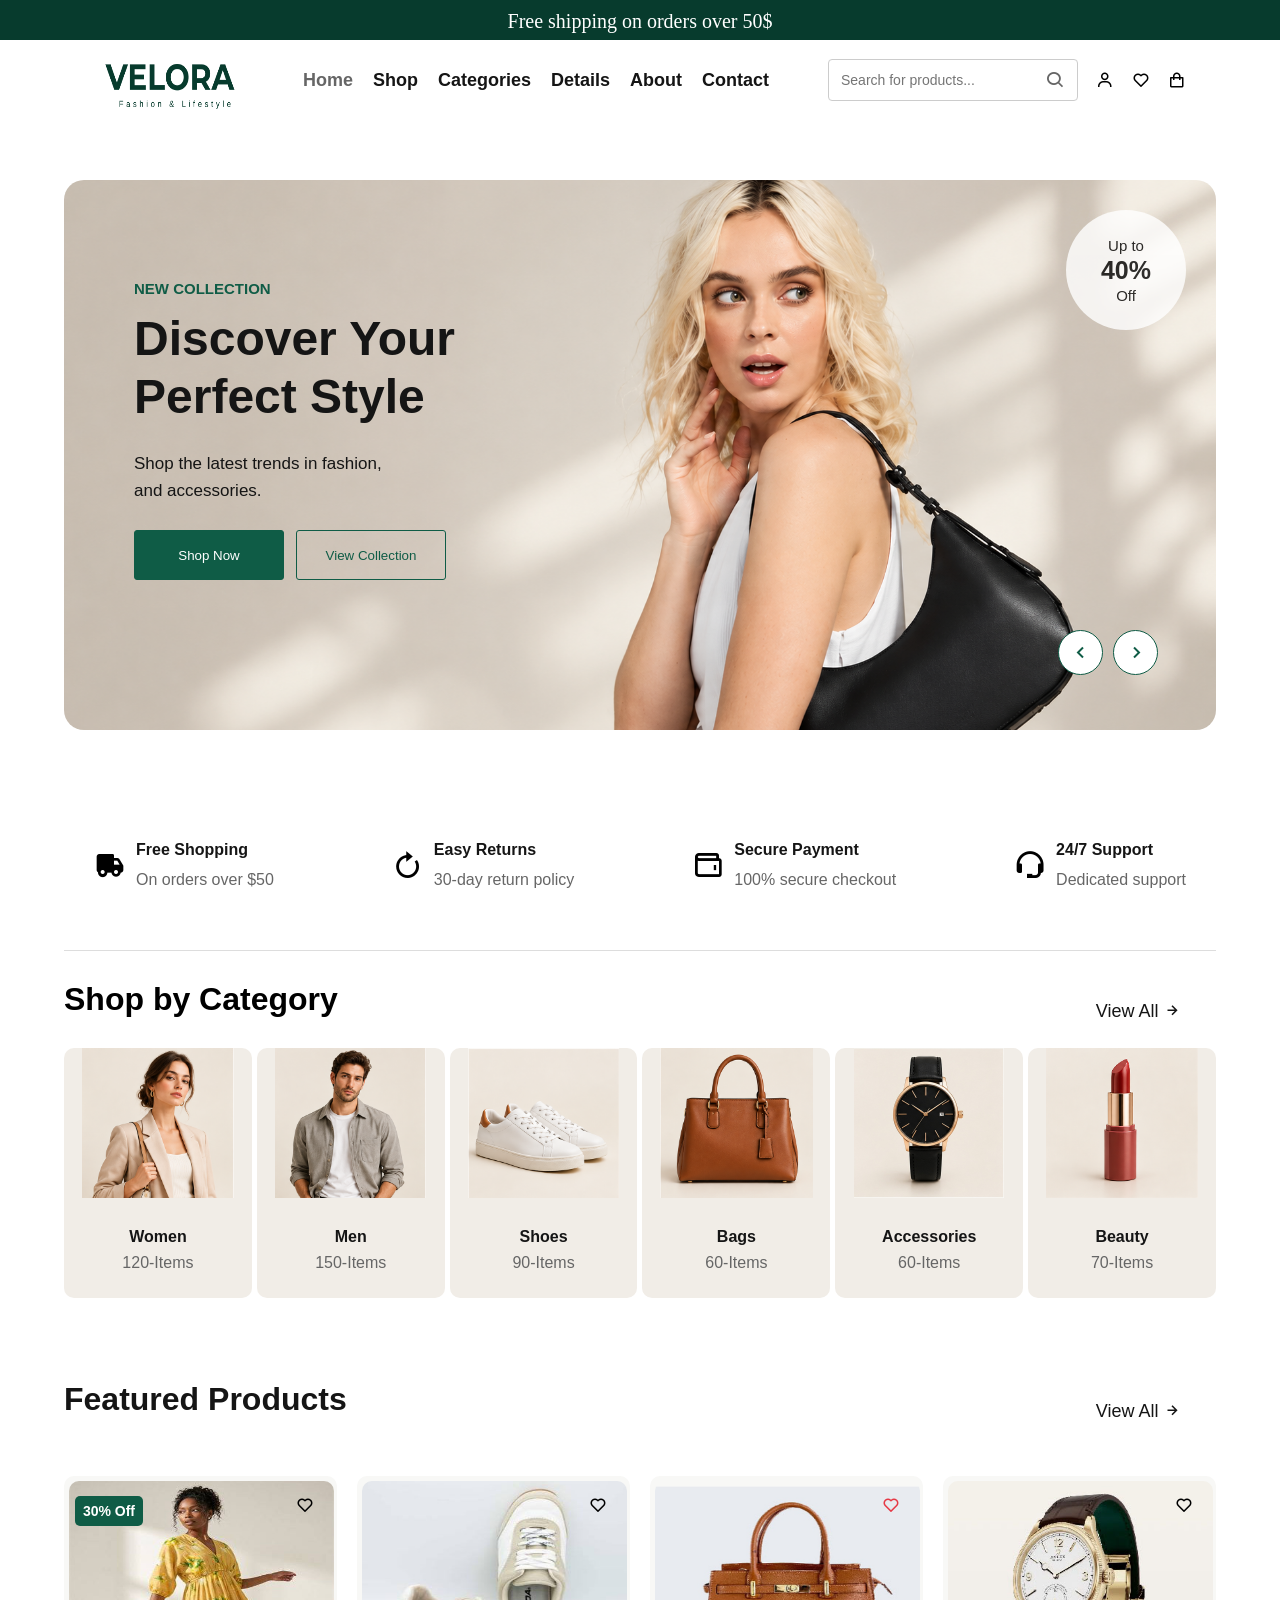
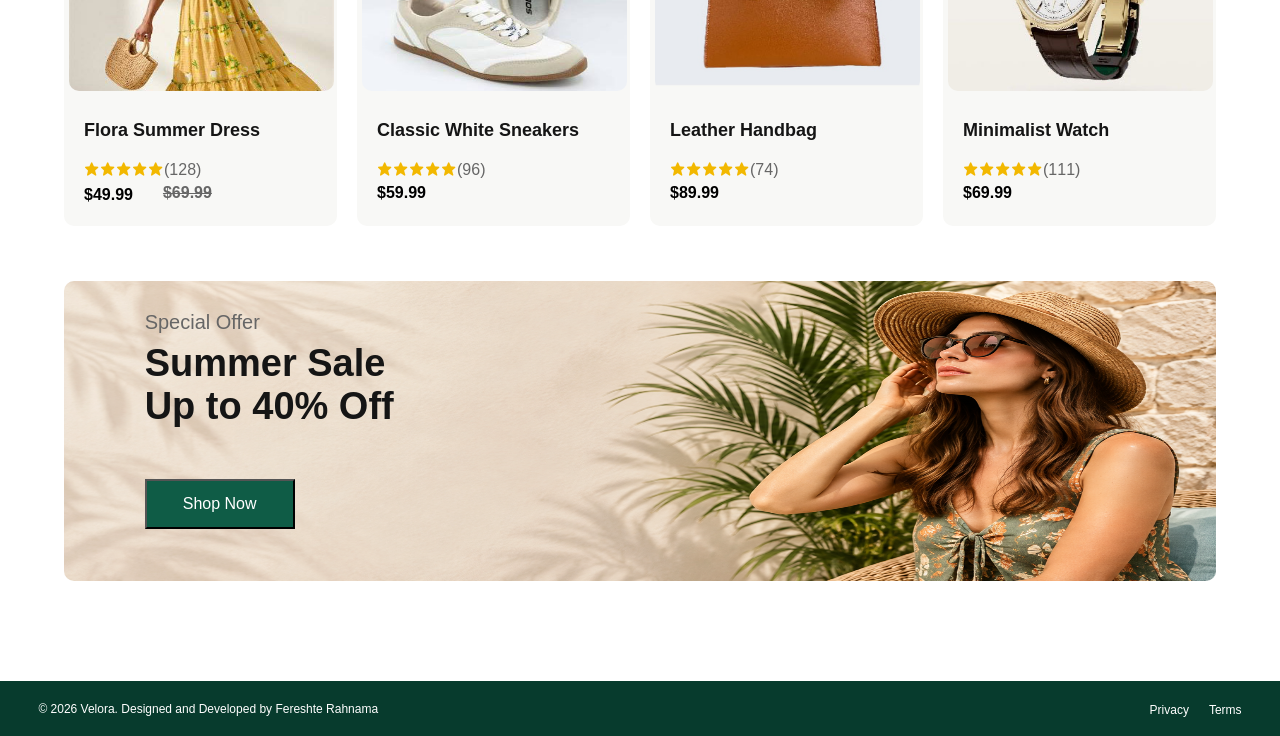
<file: index.html>
<!DOCTYPE html>
<html lang="en">
<head>
    <meta charset="UTF-8">
    <meta name="viewport" content="width=device-width, initial-scale=1.0">
    <link href='https://unpkg.com/boxicons@2.1.4/css/boxicons.min.css' rel='stylesheet'>
    <link rel="stylesheet" href="css/style.css">
    <title>🛍️ Velora</title>
</head>
<body>
    <!-- start header section -->
    <header>
        <p>Free shipping on orders over 50$</p>
    </header>
    <!-- end header section -->

    <!-- start navbar section -->
    <nav>
        <img src="./assets/images/logo.png" alt="logo.png">
        <ul>
            <li class="home"><a href="#">Home</a></li>
            <li><a href="shop.html">Shop</a></li>
            <li><a href="#">Categories</a></li>
            <li><a href="details.html">Details</a></li>
            <li><a href="#">About</a></li>
            <li><a href="#">Contact</a></li>
        </ul>
        <div class="icons">
            <div class="search-icon">
                <input type="text" placeholder="Search for products...">
                <i class='bx bx-search'></i>
            </div>
    <i class='bx bx-user'></i>
    <i class='bx bx-heart'></i>
    <i class='bx bx-shopping-bag'></i>
</div>
    <button class="menu-toggle" aria-label="Open menu">
        <i class='bx bx-menu'></i>
    </button>
    </nav>
    <!-- end navbar section -->
<!-- start banner section -->
<section class="banner">

    <div  class="active">
            <img src="./assets/images/fashion_banner_2_624x321.png"
                 alt="fashion_banner">
                <p>NEW COLLECTION</p>
                <h1>
                    Discover Your<br>
                    Perfect Style
                </h1>
                <span>
                    Shop the latest trends in fashion,<br>
                    and accessories.
                </span>

                <div class="banner-button">
                    <button>Shop Now</button>
                    <button>View Collection</button>
                </div>
            <div class="banner-off">
                <span>Up to</span>
                <h1>40%</h1>
                <span>Off</span>
            </div>
        </div>
<!-- slide 2 -->
 <div>
            <img src="./assets/images/summer collection.png"
                 alt="summer collection">
                <p>NEW SEASON</p>
                <h1>
                    Summer, Styled<br>
                    Your Way
                </h1>
                <span>
                    Discover fresh looks for every sunny moment.
                </span>

                <div class="banner-button">
                    <button>Shop Collection</button>
                    <button>Explore More</button>
                </div>
            <div class="banner-off">
                <span>Up to</span>
                <h1>40%</h1>
                <span>Off</span>
            </div>
        </div>
        <!-- Slide 3 -->
<div>
            <img src="./assets/images/arrival-pic.png"
                 alt="banner-image-pic">
                <p>JUST IN</p>
                <h1>
                    Meet Your<br>
                    New Favorites
                </h1>
                <span>
                    New styles. Fresh possibilities.
                </span>

                <div class="banner-button">
                    <button>Shop New Arrivals</button>
                    <button>Explore Collection</button>
                </div>
            <div class="banner-off">
                <span>Up to</span>
                <h1>40%</h1>
                <span>Off</span>
            </div>
        </div>
        <div class="banner-arrows">
    <button class="prev">
        <i class='bx bx-chevron-left'></i>
    </button>

    <button class="next">
        <i class='bx bx-chevron-right'></i>
    </button>
</div>
</section>
<!-- end banner section -->

<!-- start policy section -->
<section class="policy">
     
    <div class="policy-options">
        <i class='bx bxs-truck'></i>
        <div>
        <h4>Free Shopping</h4>
        <p>On orders over $50</p>
        </div>
    </div>

    <div class="policy-options">
            <i class='bx bx-revision'></i>
            <div>
        <h4>Easy Returns</h4>
        <p>30-day return policy</p>
            </div>

    </div>

    <div class="policy-options">
            <i class='bx bx-wallet'></i>
            <div>
        <h4>Secure Payment</h4>
        <p>100% secure checkout</p>
            </div>

    </div>
  
    <div class="policy-options">
          <i class='bx bx-support'></i>
          <div>
        <h4>24/7 Support</h4>
        <p>Dedicated support</p>
          </div>
    </div>
</section>
<hr class="policy-hr">
<!-- end policy section -->

<!-- start shop-category section -->
 <section class="shop-category">
            <h2>Shop by Category</h2>
            <p>View All</p>
            <i class='bx bx-right-arrow-alt'></i>
    <div class="shop-category-features">
        <div class="shop-category-cards">
            <img src="./assets/images/woman-pic.png" alt="woman-pic">
            <h4>Women</h4>
            <p>120-Items</p>
        </div>
        <div class="shop-category-cards">
            <img src="./assets/images/man-pic.png" alt="man-pic">
            <h4>Men</h4>
            <p>150-Items</p>
        </div>
        <div class="shop-category-cards">
            <img src="./assets/images/shoes-pic.png" alt="shoes-pic">
            <h4>Shoes</h4>
            <p>90-Items</p>
        </div>
        <div class="shop-category-cards">
            <img src="./assets/images/bag-pic.png" alt="bag-pic">
            <h4>Bags</h4>
            <p>60-Items</p>
        </div>
        <div class="shop-category-cards">
            <img src="./assets/images/watch-pic.jpg" alt="watch-pic">
            <h4>Accessories</h4>
            <p>60-Items</p>
        </div>
        <div class="shop-category-cards">
            <img src="./assets/images/lip-stick-pic.png" alt="lip-stick-pic">
            <h4>Beauty</h4>
            <p>70-Items</p>
        </div>
    </div>
 </section>
<!-- end shop-category section  -->

<!-- start featured products -->
<section class="featured-products">
    <h2>Featured Products</h2>
    <p>View All</p>
    <i class='bx bx-right-arrow-alt'></i>
    <div class="featured-products-option">
        <div class="featured-products-cards">
            <img src="./assets/images/floral_summer_dress.jpg" alt="floral_summer_dress">
            <div class="featured-card-heart">
                <i class='bx bx-heart'></i>
            </div>
            <div class="featured-card-off">
                <h4>30% Off</h4>
            </div>
            <h3>Flora Summer Dress</h3>
            <span class="rating">
                <i class='bx bxs-star'></i>
                <i class='bx bxs-star'></i>
                <i class='bx bxs-star'></i>
                <i class='bx bxs-star'></i>
                <i class='bx bxs-star'></i>
                <p>(128)</p>
            </span>
            <h4>$49.99
                <span>$69.99</span>
            </h4>
            
        </div>
        <div class="featured-products-cards">
            <img src="./assets/images/classic_white_sneakers.jpg" alt="classic_white_sneakers">
            <div class="featured-card-heart">
                <i class='bx bx-heart'></i>
            </div>
            <h3>Classic White Sneakers</h3>
            <span class="rating">
                <i class='bx bxs-star'></i>
                <i class='bx bxs-star'></i>
                <i class='bx bxs-star'></i>
                <i class='bx bxs-star'></i>
                <i class='bx bxs-star'></i>
                <p>(96)</p>
            </span>
            <h4>$59.99</h4>
        </div>
        <div class="featured-products-cards">
            <img src="./assets/images/leather_handbag.jpg" alt="leather_handbag">
            <div class="featured-card-heart">
                <i class='bx bx-heart'></i>
            </div>
            <h3>Leather Handbag</h3>
            <span class="rating">
                <i class='bx bxs-star'></i>
                <i class='bx bxs-star'></i>
                <i class='bx bxs-star'></i>
                <i class='bx bxs-star'></i>
                <i class='bx bxs-star'></i>
                <p>(74)</p>
            </span>
            <h4>$89.99</h4>
        </div>
        <div class="featured-products-cards">
            <img src="./assets/images/minimalist_watch.jpg" alt="minimalist_watch">
            <div class="featured-card-heart">
                <i class='bx bx-heart'></i>
            </div>
            <h3>Minimalist Watch</h3>
            <span class="rating">
                <i class='bx bxs-star'></i>
                <i class='bx bxs-star'></i>
                <i class='bx bxs-star'></i>
                <i class='bx bxs-star'></i>
                <i class='bx bxs-star'></i>
                <p>(111)</p>
            </span>
            <h4>$69.99</h4>
        </div>
    </div>
</section>
<!-- end featured products -->

<!-- start middle banner section -->
<section class="middle-banner">
    <div class="middle-banner-option">
        <img src="./assets/images/summer-sale-woman.png" alt="summer-sale-woman">
        <p>Special Offer</p>
        <h2>
            Summer Sale<br>
            Up to 40% Off
        </h2>
        <button>Shop Now</button>
    </div>
</section>
<!-- end middle banner section -->

<!-- start final section -->

    <div class="final-section">
      <p>© 2026 Velora. Designed and Developed by Fereshte Rahnama</p>
      <ul>
        <li><a href="">Privacy</a></li>
        <li><a href="">Terms</a></li>
      </ul>
    </div>
<!-- end final section -->








<script src="./js/script.js"></script>
</body>
</html>
</file>
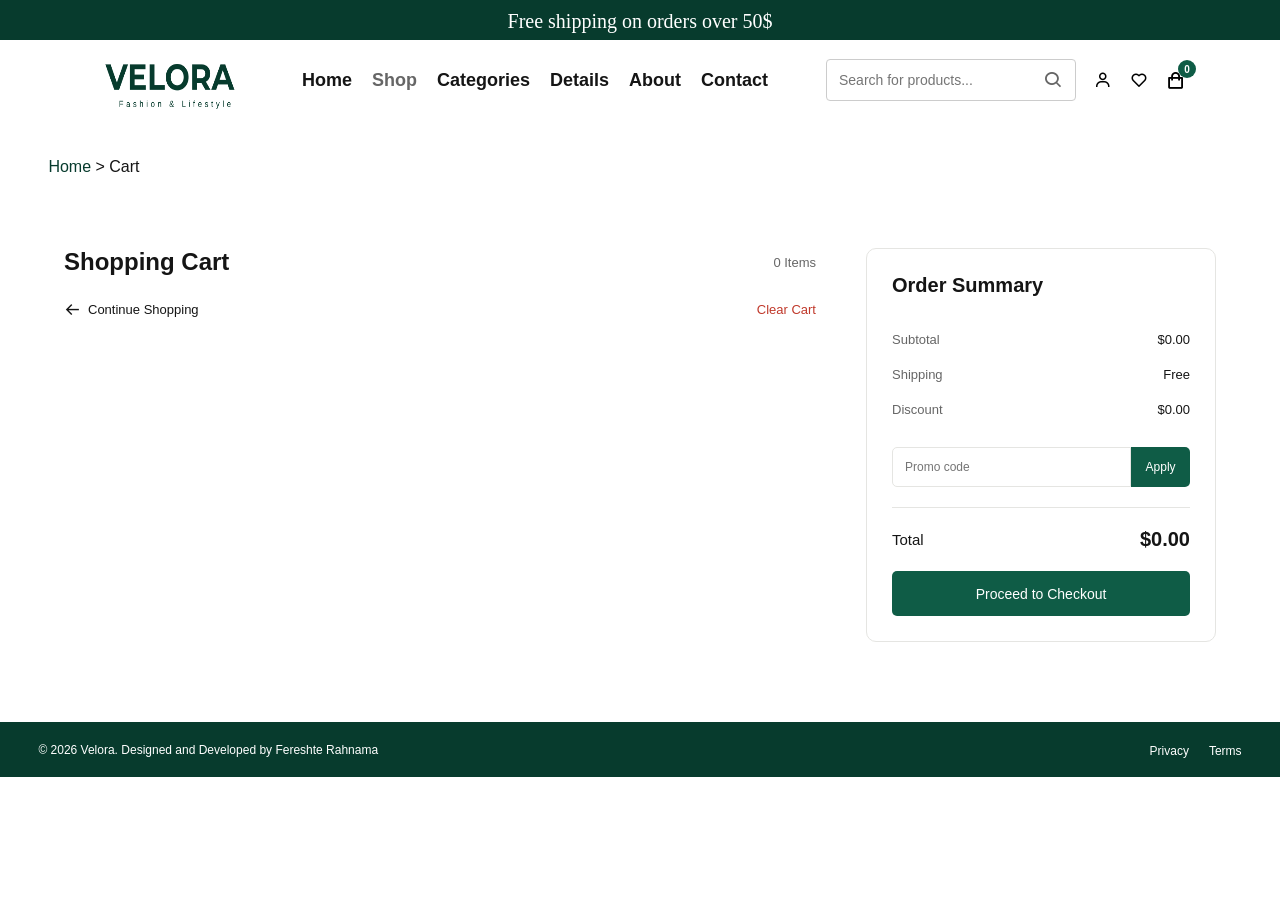
<file: cart.html>
<!doctype html>
<html lang="en">
  <head>
    <meta charset="UTF-8" />
    <meta name="viewport" content="width=device-width, initial-scale=1.0" />
    <link
      href="https://unpkg.com/boxicons@2.1.4/css/boxicons.min.css"
      rel="stylesheet"
    />
    <link rel="stylesheet" href="css/cart.css" />   
    <title>🛍️ Velora</title>
  </head>
  <body>
    <!-- start header section -->
    <header>
      <p>Free shipping on orders over 50$</p>
    </header>
    <!-- end header section -->

    <!-- start navbar section -->
    <nav>
      <img src="./assets/images/logo.png" alt="logo.png" />
      <ul>
        <li><a href="index.html">Home</a></li>
        <li class="shop"><a href="shop.html">Shop</a></li>
        <li><a href="#">Categories</a></li>
        <li><a href="details.html">Details</a></li>
        <li><a href="#">About</a></li>
        <li><a href="#">Contact</a></li>
      </ul>
      <div class="icons">
        <div class="search-icon">
          <input type="text" placeholder="Search for products..." />
          <i class="bx bx-search"></i>
        </div>
        <i class="bx bx-user"></i>
        <i class="bx bx-heart"></i>
        <div class="cart-icon">
          <i class="bx bx-shopping-bag"></i>
          <span class="cart-count">0</span>
        </div>
      </div>
      <button class="menu-toggle" aria-label="Open menu">
        <i class="bx bx-menu"></i>
      </button>
    </nav>
    <!-- end navbar section -->

    <!-- start direction section -->
<section class="direction">

    <p>
        <a href="index.html">Home</a>
        >
        Cart
    </p>

</section>
<!-- end direction section -->

<!-- start cart section -->
<section class="cart-section">
    <div class="cart-items">
        <div class="cart-heading">
            <h2>Shopping Cart</h2>
            <span class="cart-items-count">0 Items</span>
        </div>
        <div class="cart-item">
            <div class="cart-product">
                <div class="cart-product-image">
                    <img
                        src="./assets/images/woman-pic.png"
                        alt="Product"
                    >
                </div>
                <div class="cart-product-info">
                    <h3>Floral Summer Dress</h3>
                    <p>Women</p>
                    <span>Color: Green</span>
                    <span>Size: M</span>
                </div>
            </div>
            <div class="cart-item-price">
                $49.99
            </div>
            <div class="cart-quantity">
                <button type="button">−</button>
                <span>1</span>
                <button type="button">+</button>
            </div>
            <div class="cart-item-total">
                $49.99
            </div>
            <button class="remove-item" type="button">
                <i class="bx bx-trash"></i>
            </button>
        </div>
        <div class="cart-item">
            <div class="cart-product">
                <div class="cart-product-image">
                    <img
                        src="./assets/images/shoes-pic.png"
                        alt="Product"
                    >
                </div>
                <div class="cart-product-info">
                    <h3>Classic White Sneakers</h3>
                    <p>Shoes</p>
                    <span>Color: White</span>
                    <span>Size: 39</span>
                </div>
            </div>
            <div class="cart-item-price">
                $59.99
            </div>
            <div class="cart-quantity">
                <button type="button">−</button>
                <span>1</span>
                <button type="button">+</button>
            </div>
            <div class="cart-item-total">
                $59.99
            </div>
            <button class="remove-item" type="button">
                <i class="bx bx-trash"></i>
            </button>
        </div>
        <div class="cart-actions">
            <a href="shop.html" class="continue-shopping">
                <i class="bx bx-arrow-back"></i>
                Continue Shopping
            </a>
            <button class="clear-cart" type="button">
                Clear Cart
            </button>
        </div>
    </div>

    <aside class="order-summary">
        <h2>Order Summary</h2>
        <div class="summary-row">
            <span>Subtotal</span>
            <span class="subtotal">$109.98</span>
        </div>
        <div class="summary-row">
            <span>Shipping</span>
            <span class="shipping">$5.00</span>
        </div>
        <div class="summary-row">
            <span>Discount</span>
            <span class="discount">$0.00</span>
        </div>
        <div class="promo-code">
            <input
                class="promo-input"
                type="text"
                placeholder="Promo code"
            >

            <button type="button">
                Apply
            </button>
        </div>
        <div class="summary-total">
            <span>Total</span>
            <strong class="total">$0.00</strong>
        </div>
        <button class="checkout-btn" type="button">
            Proceed to Checkout
        </button>
    </aside>
</section>
<!-- end cart section -->

    <!-- start final section -->

    <div class="final-section">
      <p>© 2026 Velora. Designed and Developed by Fereshte Rahnama</p>
      <ul>
        <li><a href="">Privacy</a></li>
        <li><a href="">Terms</a></li>
      </ul>
    </div>
    <!-- end final section -->

    <script src="./js/cart.js"></script>
  </body>
</html>
</file>
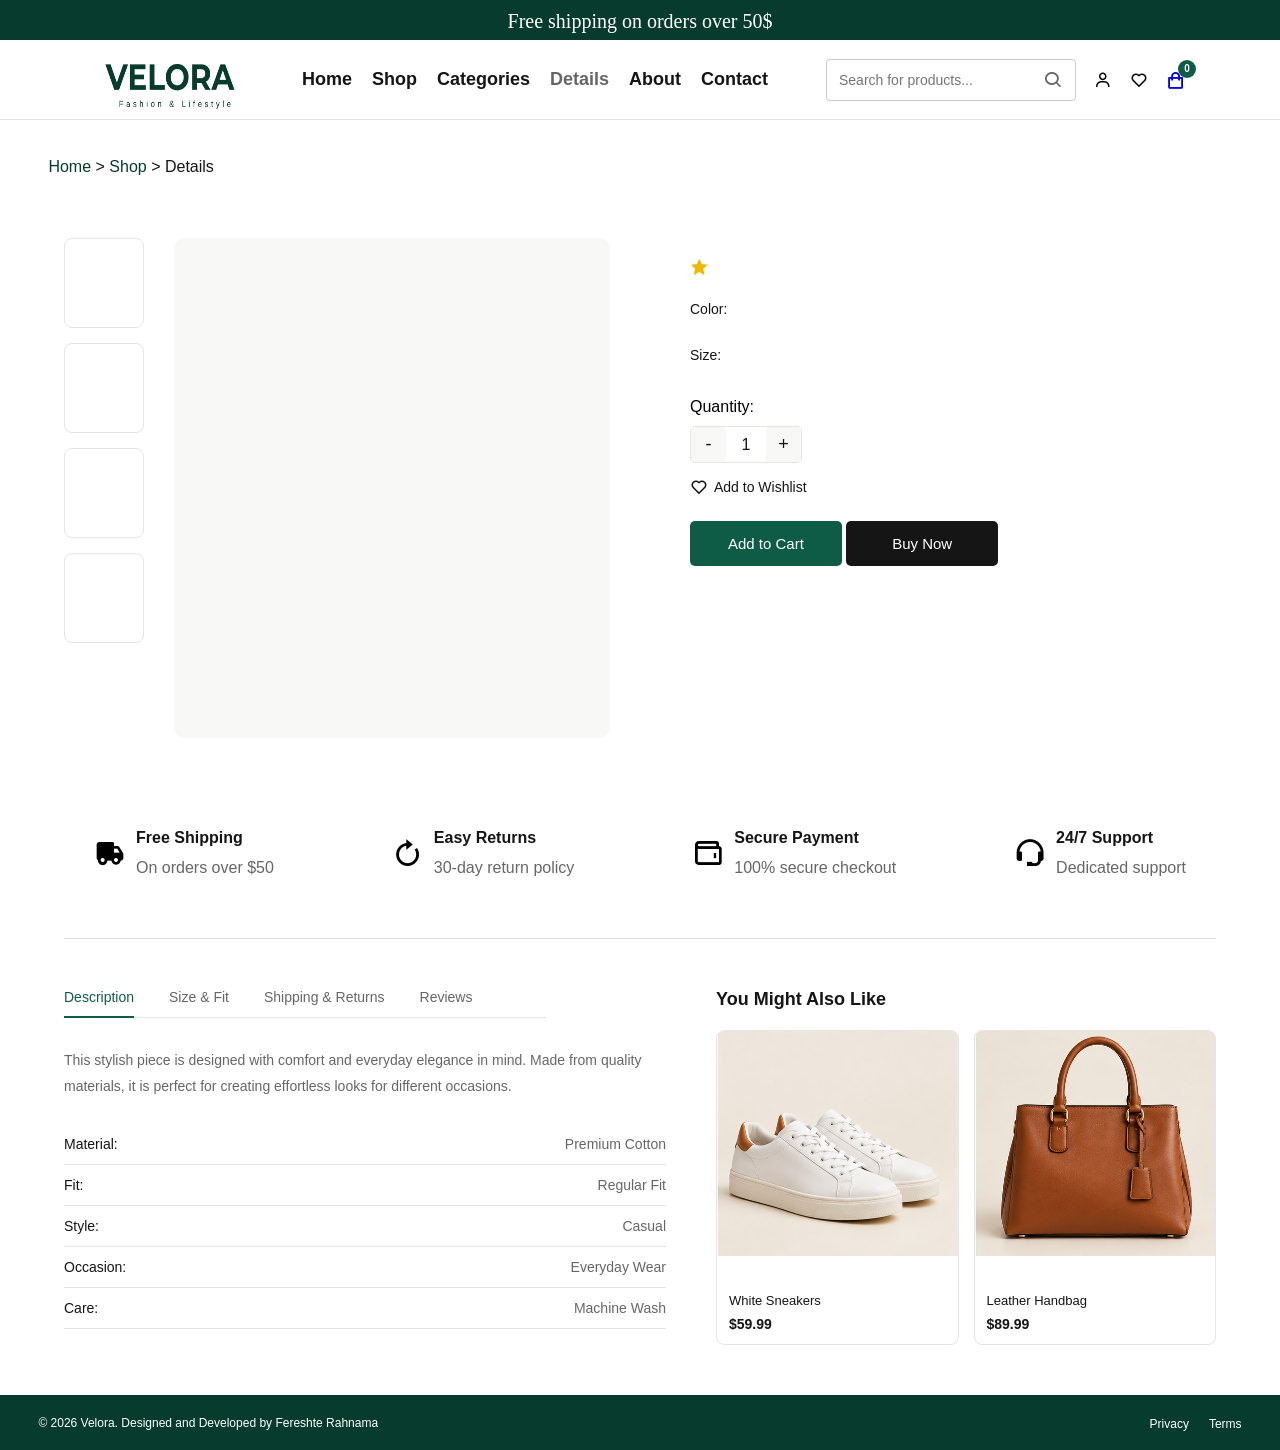
<file: details.html>
<!doctype html>
<html lang="en">
  <head>
    <meta charset="UTF-8" />
    <meta name="viewport" content="width=device-width, initial-scale=1.0" />
    <link
      href="https://unpkg.com/boxicons@2.1.4/css/boxicons.min.css"
      rel="stylesheet"
    />
    <link rel="stylesheet" href="css/details.css" />
    <title>🛍️ Velora</title>
  </head>
  <body>
    <!-- start header section -->
    <header>
      <p>Free shipping on orders over 50$</p>
    </header>
    <!-- end header section -->

    <!-- start navbar section -->
    <nav>
      <img src="./assets/images/logo.png" alt="logo.png" />
      <ul>
        <li><a href="index.html">Home</a></li>
        <li><a href="shop.html">Shop</a></li>
        <li><a href="#">Categories</a></li>
        <li class="details"><a href="#">Details</a></li>
        <li><a href="#">About</a></li>
        <li><a href="#">Contact</a></li>
      </ul>
      <div class="icons">
        <div class="search-icon">
          <input type="text" placeholder="Search for products..." />
          <i class="bx bx-search"></i>
        </div>
        <i class="bx bx-user"></i>
        <i class="bx bx-heart"></i>
        <a href="cart.html" class="cart-icon">
          <i class="bx bx-shopping-bag"></i>
          <span class="cart-count">0</span>
        </a>
      </div>
      <button class="menu-toggle" aria-label="Open menu">
        <i class="bx bx-menu"></i>
      </button>
    </nav>
    <!-- end navbar section -->

    <!-- start direction section -->
     <section class="direction">
        <p><a href="index.html">Home</a> > <a href="shop.html">Shop</a> > Details</p>
     </section>
     <!-- end direction section -->

    <!-- start product detail section -->
     <section class="product-detail">
        <div class="product-gallery">
            <div class="small-images">
                <div class="small-image"></div>
                <div class="small-image"></div>
                <div class="small-image"></div>
                <div class="small-image"></div>
            </div>
            <div class="main-image"></div>
        </div>
        <div class="product-info">
            <h1 class="product-title"></h1>
                <div class="product-rating">
        <i class="bx bxs-star"></i>
        <span></span>
                </div>
            <p class="product-price"></p>
            <p class="product-description"></p>
            <div class="product-color">
                <span>Color:</span>
                <div class="color-options"></div>
            </div>
            <div class="product-size">
                <span>Size:</span>
                <div class="size-options"></div>
            </div>
            <div class="product-count">
                <span>Quantity:</span>
                <div class="count-control">
                    <button type="button">-</button>
                    <span>1</span>
                    <button type="button">+</button>
                </div>
                <button class="add-to-wishlist">
    <i class="bx bx-heart"></i>
    Add to Wishlist
</button>
            </div>
            <button class="add-to-cart">Add to Cart</button>
            <button class="buy-now">Buy Now</button>
        </div>
     </section>
    <!-- end product detail section -->

    <!-- start policy section -->
<section class="policy">
     
    <div class="policy-options">
        <i class='bx bxs-truck'></i>
        <div>
        <h4>Free Shipping</h4>
        <p>On orders over $50</p>
        </div>
    </div>

    <div class="policy-options">
            <i class='bx bx-revision'></i>
            <div>
        <h4>Easy Returns</h4>
        <p>30-day return policy</p>
            </div>

    </div>

    <div class="policy-options">
            <i class='bx bx-wallet'></i>
            <div>
        <h4>Secure Payment</h4>
        <p>100% secure checkout</p>
            </div>

    </div>
  
    <div class="policy-options">
          <i class='bx bx-support'></i>
          <div>
        <h4>24/7 Support</h4>
        <p>Dedicated support</p>
          </div>
    </div>
</section>
<hr class="policy-hr">
<!-- end policy section -->

 <!-- start product bottom section -->
<section class="product-bottom">

    <!-- Information -->
    <div class="information">

        <div class="info-buttons">

            <button class="active" type="button">
                Description
            </button>

            <button type="button">
                Size & Fit
            </button>

            <button type="button">
                Shipping & Returns
            </button>

            <button type="button">
                Reviews
            </button>

        </div>


        <div class="info-content">

            <!-- Description -->
            <div class="info-panel active">

                <p>
                    This stylish piece is designed with comfort and everyday
                    elegance in mind. Made from quality materials, it is perfect
                    for creating effortless looks for different occasions.
                </p>

                <div class="product-details-list">

                    <div class="detail-item">
                        <span>Material:</span>
                        <span>Premium Cotton</span>
                    </div>

                    <div class="detail-item">
                        <span>Fit:</span>
                        <span>Regular Fit</span>
                    </div>

                    <div class="detail-item">
                        <span>Style:</span>
                        <span>Casual</span>
                    </div>

                    <div class="detail-item">
                        <span>Occasion:</span>
                        <span>Everyday Wear</span>
                    </div>

                    <div class="detail-item">
                        <span>Care:</span>
                        <span>Machine Wash</span>
                    </div>

                </div>

            </div>


            <!-- Size & Fit -->
            <div class="info-panel">

                <div class="fit-description">

                    <h4>Fit & Sizing</h4>

                    <p>
                        This product has a regular fit. We recommend choosing
                        your usual size for the best fit.
                    </p>

                </div>

                <div class="size-guide">

                    <h4>Size Guide</h4>

                    <table>

                        <thead>
                            <tr>
                                <th>Size</th>
                                <th>Chest</th>
                                <th>Waist</th>
                                <th>Hip</th>
                            </tr>
                        </thead>

                        <tbody>

                            <tr>
                                <td>XS</td>
                                <td>82–86 cm</td>
                                <td>62–66 cm</td>
                                <td>88–92 cm</td>
                            </tr>

                            <tr>
                                <td>S</td>
                                <td>87–91 cm</td>
                                <td>67–71 cm</td>
                                <td>93–97 cm</td>
                            </tr>

                            <tr>
                                <td>M</td>
                                <td>92–96 cm</td>
                                <td>72–76 cm</td>
                                <td>98–102 cm</td>
                            </tr>

                            <tr>
                                <td>L</td>
                                <td>97–101 cm</td>
                                <td>77–81 cm</td>
                                <td>103–107 cm</td>
                            </tr>

                            <tr>
                                <td>XL</td>
                                <td>102–106 cm</td>
                                <td>82–86 cm</td>
                                <td>108–112 cm</td>
                            </tr>

                        </tbody>

                    </table>

                </div>

            </div>


            <!-- Shipping & Returns -->
            <div class="info-panel">

                <div class="shipping-item">

                    <h4>Shipping</h4>

                    <p>
                        We offer reliable shipping on all orders. Orders are
                        carefully packed and shipped to the address provided
                        during checkout.
                    </p>

                </div>

                <div class="shipping-item">

                    <h4>Delivery Time</h4>

                    <p>
                        Orders are usually delivered within 3–7 business days.
                        Delivery time may vary depending on your location.
                    </p>

                </div>

                <div class="shipping-item">

                    <h4>Returns</h4>

                    <p>
                        If you are not completely satisfied with your purchase,
                        you can request a return within 30 days of receiving
                        your order.
                    </p>

                </div>

                <div class="shipping-item">

                    <h4>Return Conditions</h4>

                    <p>
                        Items must be unused, unworn, and returned in their
                        original condition with all tags attached.
                    </p>

                </div>

            </div>


            <!-- Reviews -->
            <div class="info-panel">

                <div class="reviews-summary">

                    <div class="review-score">

                        <strong>4.8</strong>

                        <div class="review-stars">
                            <i class="bx bxs-star"></i>
                            <i class="bx bxs-star"></i>
                            <i class="bx bxs-star"></i>
                            <i class="bx bxs-star"></i>
                            <i class="bx bxs-star"></i>
                        </div>

                        <span>Based on 128 reviews</span>

                    </div>

                    <div class="review-bars">

                        <div class="review-bar">
                            <span>5</span>
                            <div><span style="width: 85%;"></span></div>
                        </div>

                        <div class="review-bar">
                            <span>4</span>
                            <div><span style="width: 10%;"></span></div>
                        </div>

                        <div class="review-bar">
                            <span>3</span>
                            <div><span style="width: 3%;"></span></div>
                        </div>

                        <div class="review-bar">
                            <span>2</span>
                            <div><span style="width: 1%;"></span></div>
                        </div>

                        <div class="review-bar">
                            <span>1</span>
                            <div><span style="width: 1%;"></span></div>
                        </div>

                    </div>

                </div>

                <div class="customer-review">

                    <div class="review-header">
                        <strong>Sarah M.</strong>

                        <div class="review-stars">
                            <i class="bx bxs-star"></i>
                            <i class="bx bxs-star"></i>
                            <i class="bx bxs-star"></i>
                            <i class="bx bxs-star"></i>
                            <i class="bx bxs-star"></i>
                        </div>
                    </div>

                    <p>
                        Great quality and very comfortable. The fit was exactly
                        what I expected and the product looks beautiful.
                    </p>

                </div>

            </div>

        </div>

    </div>


    <!-- Related Products -->
    <div class="related-products">

        <div class="related-heading">

            <h2>You Might Also Like</h2>

        </div>

        <div class="related-product-grid">

            <div class="related-product-card">

                <div class="related-product-image">
                    <img src="./assets/images/shoes-pic.png"
                         alt="White Sneakers">
                </div>

                <div class="related-product-info">

                    <h3>White Sneakers</h3>

                    <p class="related-product-price">$59.99</p>

                </div>

            </div>


            <div class="related-product-card">

                <div class="related-product-image">
                    <img src="./assets/images/bag-pic.png"
                         alt="Leather Handbag">
                </div>

                <div class="related-product-info">

                    <h3>Leather Handbag</h3>

                    <p class="related-product-price">$89.99</p>

                </div>

            </div>

        </div>

    </div>

</section>
<!-- end product bottom section -->










    <!-- start final section -->

    <div class="final-section">
      <p>© 2026 Velora. Designed and Developed by Fereshte Rahnama</p>
      <ul>
        <li><a href="">Privacy</a></li>
        <li><a href="">Terms</a></li>
      </ul>
    </div>
    <!-- end final section -->

    <script src="./js/details.js"></script>
  </body>
</html>
</file>
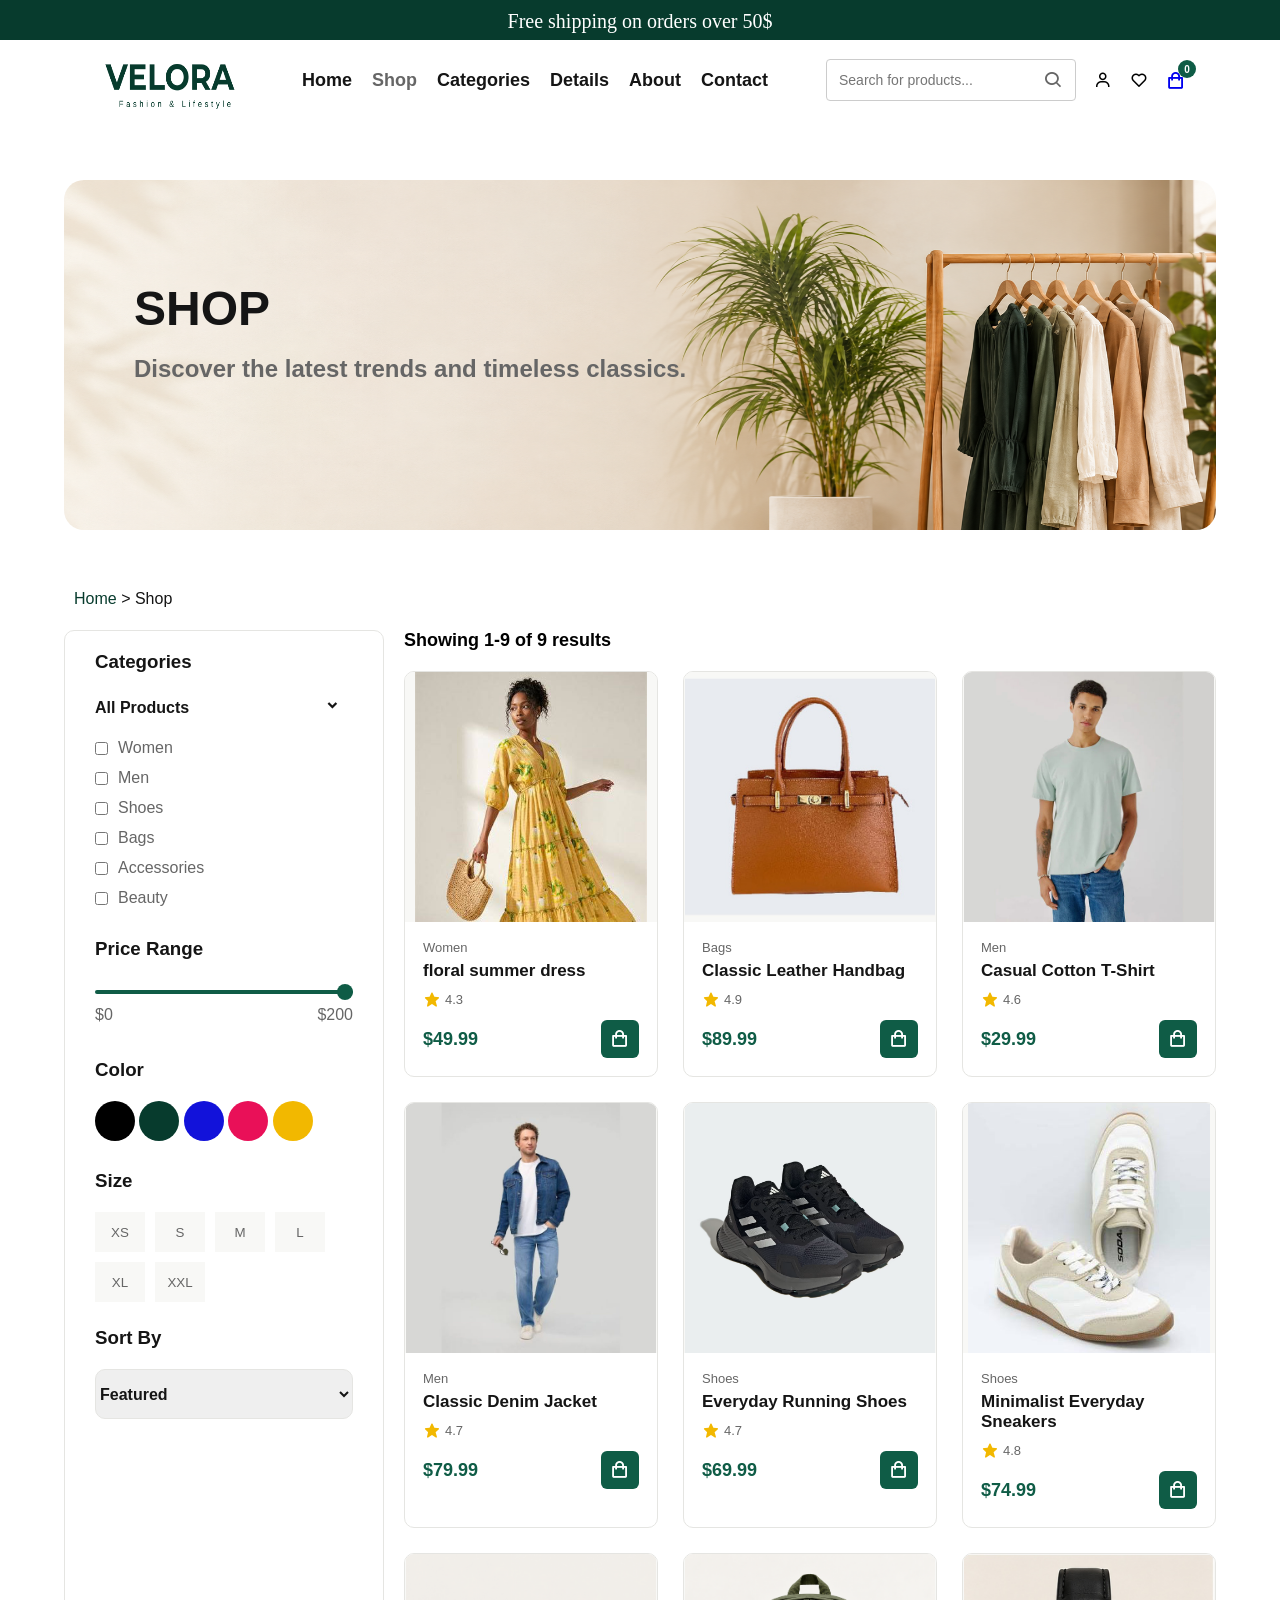
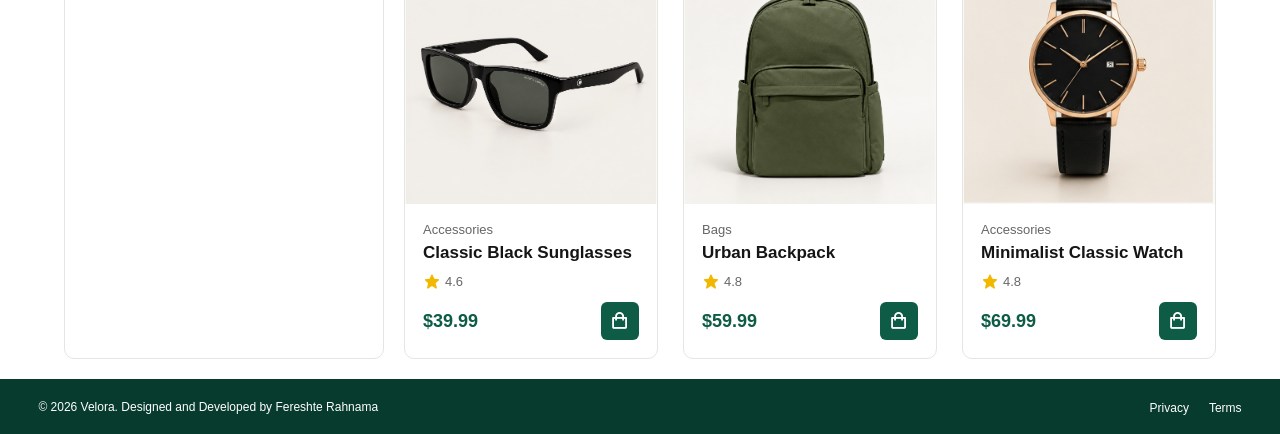
<file: shop.html>
<!doctype html>
<html lang="en">
  <head>
    <meta charset="UTF-8" />
    <meta name="viewport" content="width=device-width, initial-scale=1.0" />
    <link
      href="https://unpkg.com/boxicons@2.1.4/css/boxicons.min.css"
      rel="stylesheet"
    />
    <link rel="stylesheet" href="css/shop.css" />
    <title>🛍️ Velora</title>
  </head>
  <body>
    <!-- start header section -->
    <header>
      <p>Free shipping on orders over 50$</p>
    </header>
    <!-- end header section -->

    <!-- start navbar section -->
    <nav>
      <img src="./assets/images/logo.png" alt="logo.png" />
      <ul>
        <li><a href="index.html">Home</a></li>
        <li class="shop"><a href="#">Shop</a></li>
        <li><a href="#">Categories</a></li>
        <li><a href="details.html">Details</a></li>
        <li><a href="#">About</a></li>
        <li><a href="#">Contact</a></li>
      </ul>
      <div class="icons">
        <div class="search-icon">
          <input type="text" placeholder="Search for products..." />
          <i class="bx bx-search"></i>
        </div>
        <i class="bx bx-user"></i>
        <i class="bx bx-heart"></i>
        <a href="cart.html" class="cart-icon">
          <i class="bx bx-shopping-bag"></i>
          <span class="cart-count">0</span>
        </a>
      </div>
      <button class="menu-toggle" aria-label="Open menu">
        <i class="bx bx-menu"></i>
      </button>
    </nav>
    <!-- end navbar section -->

    <!-- start banner section -->
    <section class="shop-banner">
      <img src="./assets/images/banner-shop.png" alt="" />
      <h1>SHOP</h1>
      <p>Discover the latest trends and timeless classics.</p>
    </section>
    <!-- end banner section -->

    <!-- start direction section -->
    <section class="direction">
      <p><a href="index.html">Home</a> > Shop</p>
    </section>
    <!-- end direction section -->

    <!-- start shop content section -->
    <section class="shop-content">
      <aside class="shop-sidebar">
        <h3>Categories</h3>
        <div class="category-filter">
          <a
            >All Products
            <i class="bx bx-chevron-down"></i>
          </a>
          <label>
            <input type="checkbox" value="Women" />
            Women
          </label>
          <label>
            <input type="checkbox" value="Men" />
            Men
          </label>
          <label>
            <input type="checkbox" value="Shoes" />
            Shoes
          </label>
          <label>
            <input type="checkbox" value="Bags" />
            Bags
          </label>
          <label>
            <input type="checkbox" value="Accessories" />
            Accessories
          </label>
          <label>
            <input type="checkbox" value="Beauty" />
            Beauty
          </label>
        </div>
        <div class="price-filter">
          <h3>Price Range</h3>
          <input type="range" min="0" max="200" value="200" id="price-range" />
          <div class="price-values">
            <span>$0</span>
            <span id="price-value">$200</span>
          </div>
        </div>
        <div class="color-filter">
          <h3>Color</h3>
          <div class="colors">
            <label>
              <input type="radio" name="color" value="black" />
              <span class="color-black"></span>
            </label>
            <label>
              <input type="radio" name="color" value="green" />
              <span class="color-green"></span>
            </label>
            <label>
              <input type="radio" name="color" value="blue" />
              <span class="color-blue"></span>
            </label>
            <label>
              <input type="radio" name="color" value="pink" />
              <span class="color-pink"></span>
            </label>
            <label>
              <input type="radio" name="color" value="yellow" />
              <span class="color-yellow"></span>
            </label>
          </div>
        </div>
        <div class="size-filter">
          <h3>Size</h3>
          <div class="sizes">
            <button type="button">XS</button>
            <button type="button">S</button>
            <button type="button">M</button>
            <button type="button">L</button>
            <button type="button">XL</button>
            <button type="button">XXL</button>
          </div>
        </div>
        <div class="sort-filter">
          <h3>Sort By</h3>
          <select id="sidebar-sort">
            <option value="featured">Featured</option>
            <option value="newest">Newest</option>
            <option value="price-low">Price: Low to High</option>
            <option value="price-high">Price: High to Low</option>
            <option value="best-selling">Best Selling</option>
          </select>
        </div>
      </aside>
      <div class="products">
        <div class="product-header">
          <p id="product-count"></p>
        </div>
        <div class="product-grid"></div>
      </div>
    </section>
    <!-- end shop content section -->

    <!-- start final section -->

    <div class="final-section">
      <p>© 2026 Velora. Designed and Developed by Fereshte Rahnama</p>
      <ul>
        <li><a href="">Privacy</a></li>
        <li><a href="">Terms</a></li>
      </ul>
    </div>
    <!-- end final section -->

    <script src="./js/shop.js"></script>
  </body>
</html>
</file>
<file: css/style.css>
/* start normalization */
*{
    margin: 0;
    padding: 0;
    box-sizing:border-box;
    list-style: none;
  text-decoration: none;
  scroll-behavior: smooth;
}
:root {
    --primary: #0F5C46;
    --dark-green: #073B2D;
    --text: #151515;
    --white: #FFFFFF;
    --background: #F8F8F6;
    --border: #E5E5E2;
    --text-light: #666666;
    --card-bg: #F1EDE7;
    --star: #F2B800;
    --light-green: #E8F2EE;
    --transitionEl: all 0.3s ease;
}
body {
    font-family: 'Poppins', sans-serif;
    overflow-x: hidden;
}
/* end normalization */

/*start header  */
header{
    height: 40px;
    background-color: var(--dark-green);
}
header p{
    color: var(--white);
    text-align: center;
    padding-top: 10px;
    font-size: 20px;
    font-family: 'Playfair Display', serif;
}
/* end header */

/* start navbar */
nav{
    max-width: 100%;
    height: 80px;
    display: flex;
    justify-content: space-between;
    padding: 0 5%;
    z-index: 10000;
}
nav img{
    width: 150px;
    height: 60px;
    color: var(--dark-green);
    margin:15px 30px;
}
nav ul{
    display: flex;
    gap: 20px;
    align-items: center;
}
.home a{
    color: var(--text-light);
}
nav ul li a{
    color: var(--text);
    font-weight: bold;
    transition: var(--transitionEl);
    font-size: 18px;
}
nav ul li a:hover{
    color: var(--primary);
}
.icons{
    display: flex;
    align-items: center;
    gap: 18px;
    margin: 0 30px;
    font-size: 18px;
}
.menu-toggle {
    display: none;
}
.search-icon {
    width: 250px;
    height: 42px;
    border: 1px solid #ccc;
    border-radius: 4px;
    display: flex;
    align-items: center;
    padding: 0 12px;
}

.search-icon input {
    width: 100%;
    height: 100%;
    border: none;
    outline: none;
    background: transparent;
    font-family: 'Poppins', sans-serif;
    font-size: 14px;
}

.search-icon i {
    font-size: 20px;
    flex-shrink: 0;
    color: var(--text-light);
}
/* end navbar */

/* start banner section */
.banner {
    width: 90%;
    height: 550px;
    margin: 60px auto;
    position: relative;
}
.banner > div:not(.banner-arrows) {
    width: 100%;
    height: 100%;
    position: absolute;
    top: 0;
    left: 0;
    border-radius: 20px;
    overflow: hidden;
    visibility: hidden;
    opacity: 0;
    transition: opacity 0.5s ease;
}
.banner > div:not(.banner-arrows).active {
    visibility: visible;
    opacity: 1;
}
.banner img {
    width: 100%;
    height: 100%;
    display: block;
    object-fit: cover;
    object-position: center;
}
.banner > div:nth-child(1) img {
    object-position: 65% center;
}
.banner > div:nth-child(2) img {
    object-position: center center;
}
.banner > div:nth-child(3) img {
    object-position: center center;
}
.banner > div:not(.banner-arrows) > p {
    position: absolute;
    top: 100px;
    left: 70px;
    margin: 0;
    color: var(--primary);
    font-size: 15px;
    font-weight: 600;
    z-index: 2;
}
.banner > div:not(.banner-arrows) > h1 {
    position: absolute;
    top: 130px;
    left: 70px;
    margin: 0;
    color: var(--text);
    font-size: 48px;
    line-height: 1.2;
    z-index: 2;
}
.banner > div:not(.banner-arrows) > span {
    position: absolute;
    top: 270px;
    left: 70px;
    margin: 0;
    color: var(--text);
    font-size: 17px;
    line-height: 1.6;
    z-index: 2;
}
.banner-button {
    position: absolute;
    top: 350px;
    left: 70px;
    display: flex;
    gap: 12px;
    z-index: 2;
}
.banner-button button {
    width: 150px;
    height: 50px;
    cursor: pointer;
    font-family: 'Poppins', sans-serif;
    transition: var(--transitionEl);
}
.banner-button button:first-child {
    background-color: var(--primary);
    color: var(--white);
    border: 1px solid var(--primary);
    border-radius: 3px;
}
.banner-button button:last-child {
    background-color: transparent;
    color: var(--primary);
    border: 1px solid var(--primary);
    border-radius: 3px;
}
.banner-button button:first-child:hover {
    background-color: var(--dark-green);
}
.banner-button button:last-child:hover {
    background-color: var(--primary);
    color: var(--white);
}
.banner-off {
    width: 120px !important;
    height: 120px !important;
    position: absolute !important;
    top: 30px !important;
    right: 30px !important;
    left: auto !important;
    margin: 0 !important;
    padding: 0 !important;
    border-radius: 50% !important;
    display: flex;
    flex-direction: column;
    justify-content: center;
    align-items: center;
    background-color: white;
    opacity: .8;
    z-index: 5;
}
.banner-off span {
    margin: 0 !important;
    padding: 0 !important;
    font-size: 15px;
    line-height: 1;
}
.banner-off h1 {
    margin: 5px 0 !important;
    padding: 0 !important;
    font-size: 25px;
    line-height: 1;
}
.banner-arrows {
    position: absolute;
    bottom: 10%;
    right: 5%;
    display: flex;
    gap: 10px;
    z-index: 10;
}
.banner-arrows button {
    width: 45px;
    height: 45px;
    display: flex;
    justify-content: center;
    align-items: center;
    background-color: var(--white);
    color: var(--primary);
    border: 1px solid var(--primary);
    border-radius: 50%;
    cursor: pointer;
    transition: var(--transitionEl);
}
.banner-arrows button i {
    font-size: 24px;
}
.banner-arrows button:hover {
    background-color: var(--primary);
    color: var(--white);
}
/* end banner section */

/* start policy section */
.policy{
    height: 150px;
        display: flex;
    justify-content: space-between;
    align-items: center;
    gap: 10px;
    margin: 10px 5%;
    line-height: 30px;
    padding: 0 30px;
}
.policy-options{
    display: flex;
    align-items: center;
    gap: 10px;
}
.policy-options i{
font-size: 32px;
}
.policy-options h4{
    margin: 0;
    color: var(--text);
}
.policy-options p{
    margin: 0;
    color: var(--text-light);
}
.policy-hr{
    margin: 0 5%;
    /* opacity: .7; */
    border: none;
    border-top: 1px solid #ddd;
}
/* end policy section */

/* start shop-category section  */
.shop-category{
    height: 400px;
    margin: 0 5%;
    position: relative;
}
.shop-category >p{
    position: absolute;
    right: 5%;
    top: 20px;
    cursor: pointer;
    font-size: 18px;
    color: var(--text);
    transition: var(--transitionEl);
}
.shop-category >i{
    position: absolute;
    right: 3%;
    top: 20px;
    cursor: pointer;
    font-size: 18px;
    color: var(--text);
    transition: var(--transitionEl);
}
.shop-category>p:hover,
.shop-category>i:hover{
    color: var(--primary);
}
.shop-category h2{
    margin: 30px 0;
    font-size: 32px;
}
.shop-category-features{
    display: flex;
    justify-content: space-between;
    gap: 5px;
    
}
.shop-category-cards{
    background-color: var(--card-bg);
    width: 190px;
    height: 250px;
    border-radius: 10px;
    overflow: hidden;
    transition: var(--transitionEl);
    cursor: pointer;
}
.shop-category-cards:hover{
    transform: translateY(-8px);
    box-shadow: 0 10px 25px rgba(0, 0, 0, 0.15);
}
.shop-category-cards img{
    width: 100%;
    height: 150px;
    display: block;
    object-fit: contain;
    object-position: center top;
}
.shop-category-cards h4{
    margin: 30px 10px 0;
    text-align: center;
    color: var(--text);
}
.shop-category-cards p{
    margin: 8px 10px 0;
    text-align: center;
    color: var(--text-light);
}
/* end shop-category section */

/* start feature products section */
.featured-products{
    height: 500px;
    margin: 0 5%;
    position: relative;
}
.featured-products h2{
    font-size: 32px;
    color: var(--text);
}
.featured-products >p{
    position: absolute;
    right: 5%;
    top:20px;
    font-size: 18px;
    color: var(--text);
    cursor: pointer;
    transition: var(--transitionEl);
}
.featured-products >i{
    position: absolute;
    right: 3%;
    top: 20px;
    font-size: 18px;
    cursor: pointer;
    color: var(--text);
    transition: var(--transitionEl);
}
.featured-products-option{
    display: flex;
    justify-content: space-between;
    gap: 20px;
}
.featured-products-cards{
    width: 300px;
    height: 350px;
    background-color: var(--background);
    margin: 5% 0;
    border-radius: 10px;
    overflow: hidden;
    position: relative;
    cursor: pointer;
}
.featured-products-cards img{
    width: 97%;
    height: 60%; 
    margin: 5px;
    border-radius: 10px;
    transition: var(--transitionEl);
}
.featured-card-off {
    position: absolute;
    top: 20px;
    left: 4%;
    display: flex;
    align-items: center;
    justify-content: center;
    width: max-content;
    min-width: 0;
    height: 30px;
    padding: 0 8px;
    background-color: var(--primary);
    color: var(--white);
    border-radius: 5px;
    font-size: 14px;
    white-space: nowrap;
}
.featured-products-cards .featured-card-off h4 {
    margin: 0 !important;
    padding: 0;
    width: 100%;
    height: 100%;
    display: flex;
    align-items: center;
    justify-content: center;
    font-size: 14px;
    font-weight: 600;
    text-align: center;
    white-space: nowrap;
}
.featured-card-heart >i{
    position: absolute;
    top: 20px;
    left: 85%;
    font-size: 18px;
}
.featured-products-cards:nth-child(3) .featured-card-heart i {
    color: #e63946;
}
.featured-products-cards h3{
    margin: 20px;
    font-size: 18px;
    color: var(--text);
}
.featured-products-cards span{
    display: flex;
    color:var(--star);
    margin-left: 20px;
    margin-bottom: 5px;
}
.rating p{
    color: var(--text-light);
}
.featured-products-cards h4{
    margin-left: 20px;
    display: flex;
    align-items: center;
    gap:10px;
}
.featured-products-cards h4 span{
    color: var(--text-light);
    text-decoration: line-through;
}
.featured-products-cards:hover{
    transform: translateY(-8px);
    box-shadow: 0 10px 25px rgba(0, 0, 0, 0.15);
}
.featured-products-cards:hover img{
    transform: scaleX(1.05);
}
/* end feature products section */

/* start middle banner */
.middle-banner{
    height: 400px;
}
.middle-banner-option{
    margin: 0 5%;
    position: relative;
}
.middle-banner-option img{
    width: 100%;
    height: 300px;
    overflow: hidden;
    border-radius: 10px;
}
.middle-banner-option p{
    position: absolute;
    top: 10%;
    left: 7%;
    font-size: 20px;
    color: var(--text-light);
}
.middle-banner-option h2{
    position: absolute;
    top: 20%;
    left: 7%;
    font-size: 38px;
    color: var(--text);
}
.middle-banner-option button{
    position: absolute;
    top:65%;
    left: 7%;
    width: 150px;
    height: 50px;
    background-color: var(--primary);
    color: var(--white);
    font-size: 16px;
    transition: var(--transitionEl);
    cursor: pointer;
}
.middle-banner-option button:hover{
    background-color: var(--dark-green);
    transform: translateY(-1px);
}
/* end middle banner */

/* start final section */
.final-section{
    min-height: 55px;
    background-color: var(--dark-green);
    display: flex;
    justify-content: space-between;
    align-items: center;
    padding: 0 3%;
}
.final-section p{
    color: var(--white);
    font-size: 12px;
}
.final-section ul{
    display: flex;
    gap:20px;
    padding: 0;
    margin: 0;
}
.final-section a{
    color: var(--white);
    cursor: pointer;
    font-size: 12px;
    text-decoration: none;
    transition: var(--transitionEl);
}
.final-section a:hover{
   color:#14c08f;
}
/* end final section */

/***************************RESPONSIVE DESIGN ***************************/
/* ***********************769px - 1199px ****************************** */
@media (min-width: 769px) and (max-width: 1199px) {

 nav {
        padding: 0 2%;
    }
    nav img {
        width: 105px;
        height: auto;
        margin: 10px 5px;
    }
    nav ul {
        gap: 8px;
    }
    nav ul li a {
        font-size: 12px;
    }
    .icons {
        gap: 8px;
        margin: 0 5px;
    }
    .search-icon {
        width: 150px;
        height: 38px;
    }
    .search-icon input {
        font-size: 10px;
    }
    .search-icon i {
        font-size: 17px;
    }

    .menu-toggle {
        display: none;
    }
    .banner {
        width: 94%;
        height: 430px;
        margin: 40px auto;
    }
    .banner > div:not(.banner-arrows) > p {
        top: 65px;
        left: 45px;
        font-size: 13px;
    }
    .banner > div:not(.banner-arrows) > h1 {
        top: 90px;
        left: 45px;
        font-size: 36px;
    }
    .banner > div:not(.banner-arrows) > span {
        top: 190px;
        left: 45px;
        font-size: 14px;
        line-height: 1.5;
    }
    .banner-button {
        top: 260px;
        left: 45px;
        gap: 10px;
    }
    .banner-button button {
        width: 125px;
        height: 44px;
        font-size: 13px;
    }
    .banner-off {
        width: 95px !important;
        height: 95px !important;
        top: 25px !important;
        right: 25px !important;
    }
    .banner-off span {
        font-size: 12px;
    }
    .banner-off h1 {
        font-size: 21px;
    }
    .banner-arrows {
        bottom: 7%;
        right: 4%;
        gap: 8px;
    }
    .banner-arrows button {
        width: 40px;
        height: 40px;
    }
    .banner-arrows button i {
        font-size: 21px;
    }
    .policy {
        height: auto;
        margin: 20px 4%;
        padding: 20px 10px;
        gap: 20px;
    }
    .policy-options {
        gap: 8px;
    }
    .policy-options i {
        font-size: 27px;
    }
    .policy-options h4 {
        font-size: 13px;
    }
    .policy-options p {
        font-size: 11px;
        line-height: 1.4;
    }
    .policy-hr {
        margin: 0 4%;
    }
    .shop-category {
        height: auto;
        margin: 0 4%;
        padding-bottom: 50px;
    }
    .shop-category h2 {
        font-size: 27px;
        margin: 25px 0;
    }
    .shop-category > p,
    .shop-category > i {
        top: 15px;
        font-size: 15px;
    }
    .shop-category-features {
        display: grid;
        grid-template-columns: repeat(3, 1fr);
        gap: 20px;
    }
    .shop-category-cards {
        width: 100%;
        height: 230px;
    }
    .shop-category-cards img {
        height: 135px;
    }
    .shop-category-cards h4 {
        margin-top: 20px;
        font-size: 15px;
    }
    .shop-category-cards p {
        font-size: 12px;
        margin-top: 6px;
    }
    .featured-products {
        height: auto;
        margin: 0 4%;
        padding-bottom: 50px;
    }
    .featured-products h2 {
        font-size: 27px;
    }
    .featured-products > p,
    .featured-products > i {
        top: 15px;
        font-size: 15px;
    }
    .featured-products-option {
        display: grid;
        grid-template-columns: repeat(2, 1fr);
        gap: 25px;
    }
    .featured-products-cards {
        width: 100%;
        height: 350px;
        margin: 25px 0 0;
    }
    .featured-products-cards img {
        width: calc(100% - 10px);
        height: 60%;
    }
    .featured-products-cards h3 {
        margin: 15px;
        font-size: 16px;
    }
    .featured-products-cards span {
        margin-left: 15px;
        font-size: 13px;
    }
    .featured-products-cards h4 {
        margin-left: 15px;
        font-size: 15px;
    }
    .middle-banner {
        height: auto;
        margin-bottom: 40px;
    }
    .middle-banner-option {
        margin: 0 4%;
    }
    .middle-banner-option img {
        width: 100%;
        height: 260px;
        object-fit: cover;
    }
    .middle-banner-option p {
        top: 9%;
        left: 6%;
        font-size: 16px;
    }
    .middle-banner-option h2 {
        top: 19%;
        left: 6%;
        font-size: 30px;
    }
    .middle-banner-option button {
        top: 65%;
        left: 6%;
        width: 125px;
        height: 43px;
        font-size: 14px;
    }
    .final-section {
        min-height: 55px;
        padding: 10px 3%;
    }
    .final-section p,
    .final-section a {
        font-size: 10px;
    }
    .final-section ul {
        gap: 15px;
    }
}
/* ********************************max-width: 768px*******************************/
@media (max-width: 768px) {

    header {
    height: 38px;
  }
  header p {
    padding-top: 9px;
    font-size: 14px;
  }

  nav {
    height: 70px;
    padding: 0 5%;
    align-items: center;
  }
  nav img {
    width: 105px;
    height: auto;
    margin: 10px 0;
  }
  nav ul {
    display: none;
  }
    nav ul.active {
    display: flex;
    position: absolute;
    top: 108px;
    left: 0;
    width: 100%;
    background-color: var(--white);
    flex-direction: column;
    gap: 20px;
    padding: 25px 0;
    box-shadow: 0 5px 15px rgba(0, 0, 0, 0.1);
    z-index: 9999;
    }
  .icons {
    margin: 0;
    gap: 12px;
  }
  .search-icon {
    width: 160px;
    height: 38px;
    padding: 0 8px;
  }
  .search-icon input {
    font-size: 11px;
  }
  .search-icon i {
    font-size: 17px;
  }
  .menu-toggle {
    display: flex;
    justify-content: center;
    align-items: center;
    border: none;
    background: transparent;
    color: var(--text);
    font-size: 25px;
    cursor: pointer;
    padding: 0;
  }
    .menu-toggle i {
        font-size: 24px;
    }
    .banner {
        width: 92%;
        height: 430px;
        margin: 30px auto;
    }
    .banner > div:not(.banner-arrows) > p {
        top: 50px;
        left: 25px;
        font-size: 11px;
    }
    .banner > div:not(.banner-arrows) > h1 {
        top: 75px;
        left: 25px;
        font-size: 29px;
        line-height: 1.2;
    }
    .banner > div:not(.banner-arrows) > span {
        top: 155px;
        left: 25px;
        width: 220px;
        font-size: 12px;
        line-height: 1.5;
    }
    .banner-button {
        top: 220px;
        left: 25px;
        flex-direction: column;
        gap: 8px;
    }
    .banner-button button {
        width: 125px;
        height: 40px;
        font-size: 11px;
    }
    .banner-off {
        width: 75px !important;
        height: 75px !important;
        top: 20px !important;
        right: 20px !important;
    }
    .banner-off span {
        font-size: 10px;
    }
    .banner-off h1 {
        font-size: 17px;
        margin: 3px 0 !important;
    }
    .banner-arrows {
        bottom: 5%;
        right: 5%;
        gap: 6px;
    }
    .banner-arrows button {
        width: 35px;
        height: 35px;
    }
    .banner-arrows button i {
        font-size: 19px;
    }
    .policy {
        height: auto;
        margin: 20px 5%;
        padding: 10px 0;
        display: grid;
        grid-template-columns: repeat(2, 1fr);
        gap: 25px 15px;
    }
    .policy-options {
        gap: 8px;
    }
    .policy-options i {
        font-size: 25px;
    }
    .policy-options h4 {
        font-size: 12px;
    }
    .policy-options p {
        font-size: 10px;
        line-height: 1.4;
    }
    .policy-hr {
        margin: 0 5%;
    }
    .shop-category {
        height: auto;
        margin: 0 5%;
        padding-bottom: 40px;
    }
    .shop-category h2 {
        font-size: 24px;
        margin: 25px 0;
    }
    .shop-category > p {
        right: 9%;
        top: 15px;
        font-size: 13px;
    }
    .shop-category > i {
        right: 0;
        top: 15px;
        font-size: 16px;
    }
    .shop-category-features {
        display: grid;
        grid-template-columns: repeat(2, 1fr);
        gap: 15px;
    }
    .shop-category-cards {
        width: 100%;
        height: 205px;
    }
    .shop-category-cards img {
        width: 100%;
        height: 125px;
    }
    .shop-category-cards h4 {
        margin: 15px 5px 0;
        font-size: 14px;
    }
    .shop-category-cards p {
        margin: 5px;
        font-size: 11px;
    }
    .featured-products {
        height: auto;
        margin: 0 5%;
        padding-bottom: 40px;
    }
    .featured-products h2 {
        font-size: 24px;
    }
    .featured-products > p {
        right: 9%;
        top: 10px;
        font-size: 13px;
    }
    .featured-products > i {
        right: 0;
        top: 10px;
        font-size: 16px;
    }
    .featured-products-option {
        display: grid;
        grid-template-columns: repeat(2,1fr);
        gap: 20px;
    }
    .featured-products-cards {
        width: 100%;
        height: 360px;
        margin: 20px 0 0;
    }
    .featured-products-cards img {
        width: calc(100% - 10px);
        height: 62%;
        object-fit: contain;
    }
    .featured-products-cards h3 {
        margin: 15px;
        font-size: 16px;
    }
    .featured-products-cards span {
        margin-left: 15px;
        font-size: 13px;
    }
    .featured-products-cards h4 {
        margin-left: 15px;
        font-size: 15px;
    }
    .featured-card-off {
        top: 15px;
        left: 4%;
        width: 68px;
        height: 28px;
        font-size: 12px;
    }
    .featured-card-heart > i {
        top: 15px;
        left: auto;
        right: 5%;
        font-size: 20px;
    }
    .middle-banner {
        height: auto;
        margin-bottom: 30px;
    }
    .middle-banner-option {
        margin: 0 5%;
        height: 220px;
    }
    .middle-banner-option img {
        width: 100%;
        height: 220px;
        object-fit: cover;
        border-radius: 10px;
    }
    .middle-banner-option p {
        top: 10%;
        left: 6%;
        font-size: 13px;
    }
    .middle-banner-option h2 {
        top: 21%;
        left: 6%;
        font-size: 25px;
    }
    .middle-banner-option button {
        top: 65%;
        left: 6%;
        width: 120px;
        height: 40px;
        font-size: 13px;
    }
  .final-section {
    min-height: 70px;
    padding: 12px 5%;
    gap: 10px;
  }
  .final-section p {
    font-size: 10px;
  }
  .final-section ul {
    gap: 12px;
  }
  .final-section a {
    font-size: 10px;
  }
}
/* ***************************  max-width: 480px ****************/
@media (max-width: 480px) {

    header {
        height: 32px;
    }
    header p {
        font-size: 12px;
        padding-top: 7px;
    }
    nav {
        height: 65px;
        padding: 0 4%;
    }
    nav img {
        width: 90px;
    }
    .icons {
        gap: 8px;
        font-size: 18px;
    }
    .menu-toggle {
        width: 35px;
        height: 35px;
        margin-left: 2px;
    }
    .menu-toggle i {
        font-size: 22px;
    }
    nav ul {
        top: 65px;
        left: 4%;
        width: 92%;
    }
    nav ul li a {
        padding: 10px;
        font-size: 13px;
    }
        nav ul li a:hover{
        color: var(--light-green);
    }
    .banner {
        width: 94%;
        height: 400px;
        margin: 25px auto;
    }
    .banner > div:not(.banner-arrows) > p {
        top: 40px;
        left: 20px;
        font-size: 10px;
    }
    .banner > div:not(.banner-arrows) > h1 {
        top: 65px;
        left: 20px;
        font-size: 25px;
    }
    .banner > div:not(.banner-arrows) > span {
        top: 140px;
        left: 20px;
        width: 190px;
        font-size: 11px;
    }
    .banner-button {
        top: 200px;
        left: 20px;
    }
    .banner-button button {
        width: 115px;
        height: 38px;
        font-size: 10px;
    }
    .banner-off {
        width: 65px !important;
        height: 65px !important;
        top: 15px !important;
        right: 15px !important;
    }
    .banner-off span {
        font-size: 9px;
    }
    .banner-off h1 {
        font-size: 15px;
    }
    .banner-arrows {
        right: 4%;
        bottom: 4%;
    }
    .banner-arrows button {
        width: 32px;
        height: 32px;
    }
    .banner-arrows button i {
        font-size: 17px;
    }
    .policy {
        grid-template-columns: 1fr;
        gap: 18px;
        margin: 20px 7%;
    }
    .policy-options {
        justify-content: center;
    }
    .policy-options i {
        font-size: 24px;
    }
    .policy-options h4 {
        font-size: 12px;
    }
    .policy-options p {
        font-size: 10px;
    }
    .shop-category {
        margin: 0 5%;
    }
    .shop-category h2 {
        font-size: 21px;
    }
    .shop-category > p,
    .shop-category > i {
        top: 10px;
        font-size: 12px;
    }
    .shop-category-features {
        grid-template-columns: 1fr 1fr;
        gap: 10px;
    }
    .shop-category-cards {
        height: 190px;
    }
    .shop-category-cards img {
        height: 110px;
    }
    .shop-category-cards h4 {
        margin-top: 12px;
        font-size: 13px;
    }
    .shop-category-cards p {
        font-size: 10px;
    }
    .featured-products {
        margin: 0 5%;
    }
    .featured-products h2 {
        font-size: 21px;
    }
    .featured-products > p,
    .featured-products > i {
        top: 8px;
        font-size: 12px;
    }
    .featured-products-option {
        grid-template-columns: 1fr;
    }
    .featured-products-cards {
        height: 350px;
    }
    .middle-banner-option {
        height: 190px;
        margin: 0 5%;
    }
    .middle-banner-option img {
        height: 190px;
    }
    .middle-banner-option p {
        font-size: 11px;
    }
    .middle-banner-option h2 {
        font-size: 21px;
    }
    .middle-banner-option button {
        width: 105px;
        height: 35px;
        font-size: 11px;
    }
    .final-section {
        padding: 15px 5%;
    }
    .final-section p,
    .final-section a {
        font-size: 9px;
    }
    .final-section ul {
        gap: 12px;
    }
}
</file>
<file: css/cart.css>
/* start normalization */
* {
  margin: 0;
  padding: 0;
  box-sizing: border-box;
  list-style: none;
  text-decoration: none;
  scroll-behavior: smooth;
}
:root {
  --primary: #0f5c46;
  --dark-green: #073b2d;
  --text: #151515;
  --white: #ffffff;
  --background: #f8f8f6;
  --border: #e5e5e2;
  --text-light: #666666;
  --card-bg: #f1ede7;
  --star: #f2b800;
  --light-green: #e8f2ee;
  --transitionEl: all 0.3s ease;
}
body {
  font-family: "Poppins", sans-serif;
}
/* end normalization */

/*start header  */
header {
  height: 40px;
  background-color: var(--dark-green);
}
header p {
  color: var(--white);
  text-align: center;
  padding-top: 10px;
  font-size: 20px;
  font-family: "Playfair Display", serif;
}
/* end header */

/* start navbar */
nav {
  max-width: 100%;
  height: 80px;
  display: flex;
  justify-content: space-between;
  padding: 0 5%;
  z-index: 10000;
}
nav img {
  width: 150px;
  height: 60px;
  color: var(--dark-green);
  margin: 15px 30px;
}
nav ul {
  display: flex;
  gap: 20px;
  align-items: center;
}
.shop a {
  color: var(--text-light);
}
nav ul li a {
  color: var(--text);
  font-weight: bold;
  transition: var(--transitionEl);
  font-size: 18px;
}
nav ul li a:hover {
  color: var(--primary);
}
.icons {
  display: flex;
  align-items: center;
  gap: 18px;
  margin: 0 30px;
  font-size: 18px;
}
.menu-toggle {
  display: none;
}
.search-icon {
  width: 250px;
  height: 42px;
  border: 1px solid #ccc;
  border-radius: 4px;
  display: flex;
  align-items: center;
  padding: 0 12px;
}

.search-icon input {
  width: 100%;
  height: 100%;
  border: none;
  outline: none;
  background: transparent;
  font-family: "Poppins", sans-serif;
  font-size: 14px;
}

.search-icon i {
  font-size: 20px;
  flex-shrink: 0;
  color: var(--text-light);
}
.cart-icon {
  position: relative;
  display: flex;
  align-items: center;
  cursor: pointer;
}

.cart-icon i {
  font-size: 20px;
}

.cart-count {
  position: absolute;
  top: -10px;
  right: -10px;

  width: 18px;
  height: 18px;

  display: flex;
  justify-content: center;
  align-items: center;

  background-color: var(--primary);
  color: var(--white);

  border-radius: 50%;
  font-size: 10px;
  font-weight: bold;
}
/* end navbar */

/* start direction section */
.direction {
  margin: 3%;
  height: 40px;
  padding-left: 10px;
}
.direction p {
  font-size: 16px;
  color: var(--text);
}
.direction a {
  color: var(--dark-green);
  cursor: pointer;
}
.direction a:hover {
  text-decoration: underline;
}
/* end direction section */

/* start cart section  */
.cart-section {
  width: 90%;
  margin: 50px auto 80px;
  display: grid;
  grid-template-columns: minmax(0, 1fr) 350px;
  gap: 50px;
  align-items: start;
}
.cart-items {
  width: 100%;
}
.cart-heading {
  display: flex;
  align-items: center;
  justify-content: space-between;
  margin-bottom: 25px;
}
.cart-heading h2 {
  color: var(--text);
  font-size: 24px;
  font-weight: 600;
}
.cart-heading span {
  color: var(--text-light);
  font-size: 13px;
}
.cart-item {
  display: grid;
  grid-template-columns: minmax(250px, 1fr) 90px 120px 90px 30px;
  gap: 20px;
  align-items: center;
  padding: 20px 0;
  border-bottom: 1px solid var(--border);
}
.cart-product {
  display: flex;
  align-items: center;
  gap: 18px;
}
.cart-product-image {
  width: 90px;
  height: 105px;
  flex-shrink: 0;
  overflow: hidden;
  border-radius: 8px;
  background-color: var(--card-bg);
}
.cart-product-image img {
  width: 100%;
  height: 100%;
  display: block;
  object-fit: cover;
}
.cart-product-info {
  display: flex;
  flex-direction: column;
  gap: 4px;
}
.cart-product-info h3 {
  color: var(--text);
  font-size: 15px;
  font-weight: 500;
}
.cart-product-info p {
  color: var(--text-light);
  font-size: 12px;
  margin-bottom: 4px;
}
.cart-product-info span {
  color: var(--text-light);
  font-size: 11px;
}
.cart-item-price {
  color: var(--text);
  font-size: 14px;
  font-weight: 500;
}
.cart-quantity {
  width: fit-content;
  display: flex;
  align-items: center;
  border: 1px solid var(--border);
  border-radius: 5px;
  overflow: hidden;
}
.cart-quantity button {
  width: 32px;
  height: 32px;
  border: none;
  background-color: var(--background);
  color: var(--text);
  font-size: 17px;
  cursor: pointer;
  transition: var(--transitionEl);
}
.cart-quantity button:hover {
  background-color: var(--light-green);
  color: var(--primary);
}
.cart-quantity span {
  width: 35px;
  text-align: center;
  color: var(--text);
  font-size: 13px;
}
.cart-item-total {
  color: var(--text);
  font-size: 14px;
  font-weight: 600;
}
.remove-item {
  border: none;
  background: transparent;
  color: var(--text-light);
  font-size: 19px;
  cursor: pointer;
  transition: var(--transitionEl);
}
.remove-item:hover {
  color: #c0392b;
}
.cart-actions {
  display: flex;
  align-items: center;
  justify-content: space-between;
  margin-top: 25px;
}
.continue-shopping {
  display: flex;
  align-items: center;
  gap: 7px;
  color: var(--text);
  font-size: 13px;
  transition: var(--transitionEl);
}
.continue-shopping:hover {
  color: var(--primary);
}
.continue-shopping i {
  font-size: 17px;
}
.clear-cart {
  border: none;
  background: transparent;
  color: #c0392b;
  font-family: "Poppins", sans-serif;
  font-size: 13px;
  cursor: pointer;
}
.clear-cart:hover {
  text-decoration: underline;
}
.order-summary {
  padding: 25px;
  border: 1px solid var(--border);
  border-radius: 10px;
  background-color: var(--white);
}
.order-summary h2 {
  color: var(--text);
  font-size: 20px;
  font-weight: 600;
  margin-bottom: 25px;
}
.summary-row {
  display: flex;
  align-items: center;
  justify-content: space-between;
  padding: 10px 0;
  color: var(--text-light);
  font-size: 13px;
}
.summary-row span:last-child {
  color: var(--text);
}
.promo-code {
  display: flex;
  margin: 20px 0;
}
.promo-code input {
  width: 100%;
  height: 40px;
  padding: 0 12px;
  border: 1px solid var(--border);
  border-radius: 5px 0 0 5px;
  outline: none;
  font-family: "Poppins", sans-serif;
  font-size: 12px;
}
.promo-code input:focus {
  border-color: var(--primary);
}
.promo-code button {
  width: 75px;
  height: 40px;
  border: none;
  border-radius: 0 5px 5px 0;
  background-color: var(--primary);
  color: var(--white);
  font-family: "Poppins", sans-serif;
  font-size: 12px;
  cursor: pointer;
  transition: var(--transitionEl);
}
.promo-code button:hover {
  background-color: var(--dark-green);
}
.summary-total {
  display: flex;
  align-items: center;
  justify-content: space-between;
  padding: 20px 0;
  margin-top: 10px;
  border-top: 1px solid var(--border);
}
.summary-total span {
  color: var(--text);
  font-size: 15px;
  font-weight: 500;
}
.summary-total strong {
  color: var(--text);
  font-size: 20px;
}
.checkout-btn {
  width: 100%;
  height: 45px;
  border: none;
  border-radius: 5px;
  background-color: var(--primary);
  color: var(--white);
  font-family: "Poppins", sans-serif;
  font-size: 14px;
  font-weight: 500;
  cursor: pointer;
  transition: var(--transitionEl);
}
.checkout-btn:hover {
  background-color: var(--dark-green);
}
/* end cart section */

/* start final section */
.final-section {
  min-height: 55px;
  background-color: var(--dark-green);
  display: flex;
  justify-content: space-between;
  align-items: center;
  padding: 0 3%;
  margin-top: 20px;
}
.final-section p {
  color: var(--white);
  font-size: 12px;
}
.final-section ul {
  display: flex;
  gap: 20px;
  padding: 0;
  margin: 0;
}
.final-section a {
  color: var(--white);
  cursor: pointer;
  font-size: 12px;
  text-decoration: none;
  transition: var(--transitionEl);
}
.final-section a:hover {
  color: #14c08f;
}
/* end final section */

/* ****************RESPONSIVE DESIGN ************* */

/* ***************769px - 1199px*************** */

@media (min-width: 769px) and (max-width: 1199px) {
  nav {
    padding: 0 2%;
  }
  nav img {
    width: 105px;
    height: auto;
    margin: 10px 5px;
  }
  nav ul {
    gap: 8px;
  }
  nav ul li a {
    font-size: 12px;
  }
  .icons {
    gap: 8px;
    margin: 0 5px;
  }
  .search-icon {
    width: 150px;
    height: 38px;
  }
  .search-icon input {
    font-size: 10px;
  }
  .search-icon i {
    font-size: 17px;
  }

  .menu-toggle {
    display: none;
  }

  .cart-item {
    grid-template-columns: minmax(200px, 1fr) 70px 100px 75px 25px;
    gap: 12px;
  }

  .cart-product {
    gap: 12px;
  }

  .cart-product-image {
    width: 75px;
    height: 90px;
  }

  .cart-product-info h3 {
    font-size: 14px;
  }
  .cart-item {
    display: grid;
    grid-template-columns: 1fr auto;
    grid-template-areas:
      "product product"
      "price quantity"
      "total remove";
    gap: 10px;
    padding: 20px 0;
  }
  .remove-item {
    margin-left: 100%;
  }
  .order-summary {
    padding-left: 10px;
    width: 90%;
    margin-left: 50px;
  }
}

/* ******************** 768px ************************/

@media (max-width: 768px) {
  header {
    height: 38px;
  }
  header p {
    padding-top: 9px;
    font-size: 14px;
  }

  nav {
    height: 70px;
    padding: 0 5%;
    align-items: center;
  }
  nav img {
    width: 105px;
    height: auto;
    margin: 10px 0;
  }
  nav ul {
    display: none;
  }
  nav ul.active {
    display: flex;
    position: absolute;
    top: 108px;
    left: 0;
    width: 100%;
    background-color: var(--white);
    flex-direction: column;
    gap: 20px;
    padding: 25px 0;
    box-shadow: 0 5px 15px rgba(0, 0, 0, 0.1);
    z-index: 9999;
  }
  .icons {
    margin: 0;
    gap: 12px;
  }
  .search-icon {
    width: 160px;
    height: 38px;
    padding: 0 8px;
  }
  .search-icon input {
    font-size: 11px;
  }
  .search-icon i {
    font-size: 17px;
  }
  .menu-toggle {
    display: flex;
    justify-content: center;
    align-items: center;
    border: none;
    background: transparent;
    color: var(--text);
    font-size: 25px;
    cursor: pointer;
    padding: 0;
  }
  .menu-toggle i {
    font-size: 24px;
  }

  .direction {
    margin: 25px 5%;
    padding-left: 0;
    height: auto;
  }
  .direction p {
    font-size: 14px;
  }

  .cart-section {
    width: 90%;
    margin: 30px auto 60px;
    display: flex;
    flex-direction: column;
    gap: 35px;
  }

  .cart-heading {
    margin-bottom: 15px;
  }
  .cart-heading h2 {
    font-size: 20px;
  }
  .cart-heading span {
    font-size: 12px;
  }
  .cart-item {
    display: grid;
    grid-template-columns: 1fr auto;
    grid-template-areas:
      "product product"
      "price quantity"
      "total remove";
    gap: 15px;
    padding: 20px 0;
  }
  .cart-product {
    grid-area: product;
    display: flex;
    align-items: center;
    gap: 12px;
  }
  .cart-product-image {
    width: 75px;
    height: 90px;
    flex-shrink: 0;
  }
  .cart-product-info {
    min-width: 0;
  }
  .cart-product-info h3 {
    font-size: 14px;
  }
  .cart-product-info p {
    font-size: 11px;
  }
  .cart-product-info span {
    font-size: 10px;
  }
  .cart-item-price {
    grid-area: price;
    align-self: center;
    font-size: 13px;
  }
  .cart-quantity {
    grid-area: quantity;
    justify-self: end;
  }
  .cart-item-total {
    grid-area: total;
    align-self: center;
    font-size: 14px;
  }
  .remove-item {
    grid-area: remove;
    justify-self: end;
  }

  .cart-actions {
    margin-top: 20px;
  }
  .continue-shopping {
    font-size: 12px;
  }
  .clear-cart {
    font-size: 12px;
  }

  .order-summary {
    width: 100%;
    padding: 20px;
  }
  .order-summary h2 {
    font-size: 18px;
    margin-bottom: 20px;
  }
  .summary-row {
    font-size: 12px;
  }
  .summary-total {
    padding: 18px 0;
  }
  .summary-total span {
    font-size: 14px;
  }
  .summary-total strong {
    font-size: 18px;
  }
  .checkout-btn {
    height: 43px;
    font-size: 13px;
  }

  .final-section {
    min-height: 70px;
    padding: 12px 5%;
    gap: 10px;
  }
  .final-section p {
    font-size: 10px;
  }
  .final-section ul {
    gap: 12px;
  }
  .final-section a {
    font-size: 10px;
  }
}

/* ********************** 480px******************/

@media (max-width: 480px) {
  .icons {
    gap: 8px;
  }
  .search-icon {
    width: 130px;
    height: 35px;
  }
  .search-icon input {
    font-size: 10px;
  }
  .search-icon i {
    font-size: 16px;
  }
  .cart-icon i,
  .icons > i {
    font-size: 17px;
  }
  .menu-toggle {
    font-size: 23px;
  }

  .direction {
    margin: 20px 5%;
  }
  .direction p {
    font-size: 13px;
  }

  .cart-section {
    width: 90%;
    margin-top: 20px;
    gap: 30px;
  }
  .cart-heading h2 {
    font-size: 18px;
  }
  .cart-heading span {
    font-size: 11px;
  }
  .cart-item {
    gap: 12px;
    padding: 18px 0;
  }
  .cart-product {
    gap: 12px;
  }
  .cart-product-image {
    width: 70px;
    height: 85px;
  }
  .cart-product-info h3 {
    font-size: 13px;
  }
  .cart-product-info p {
    font-size: 10px;
  }
  .cart-product-info span {
    font-size: 9px;
  }
  .cart-item-price {
    font-size: 12px;
  }
  .cart-item-total {
    font-size: 13px;
  }
  .cart-quantity button {
    width: 28px;
    height: 30px;
    font-size: 15px;
  }
  .cart-quantity span {
    width: 30px;
    font-size: 12px;
  }
  .remove-item {
    font-size: 18px;
  }

  .cart-actions {
    flex-direction: column;
    align-items: flex-start;
    gap: 15px;
  }

  .order-summary {
    padding: 18px;
  }
  .order-summary h2 {
    font-size: 17px;
  }
  .promo-code input,
  .promo-code button {
    height: 38px;
  }
  .summary-total strong {
    font-size: 17px;
  }

  .final-section p,
  .final-section a {
    font-size: 10px;
  }
  .final-section ul {
    gap: 12px;
  }
}
</file>
<file: css/details.css>
/* start normalization */
* {
  margin: 0;
  padding: 0;
  box-sizing: border-box;
  list-style: none;
  text-decoration: none;
  scroll-behavior: smooth;
}
:root {
  --primary: #0f5c46;
  --dark-green: #073b2d;
  --text: #151515;
  --white: #ffffff;
  --background: #f8f8f6;
  --border: #e5e5e2;
  --text-light: #666666;
  --card-bg: #f1ede7;
  --star: #f2b800;
  --light-green: #e8f2ee;
  --transitionEl: all 0.3s ease;
}
body {
  font-family: "Poppins", sans-serif;
}
/* end normalization */

/*start header  */
header {
  height: 40px;
  background-color: var(--dark-green);
}
header p {
  color: var(--white);
  text-align: center;
  padding-top: 10px;
  font-size: 20px;
  font-family: "Playfair Display", serif;
}
/* end header */

/* start navbar */
nav {
  max-width: 100%;
  height: 80px;
  display: flex;
  justify-content: space-between;
  padding: 0 5%;
  z-index: 10000;
  border-bottom: 1px solid var(--border);
}
nav img {
  width: 150px;
  height: 60px;
  color: var(--dark-green);
  margin: 15px 30px;
}
nav ul {
  display: flex;
  gap: 20px;
  align-items: center;
}
.details a {
  color: var(--text-light);
}
nav ul li a {
  color: var(--text);
  font-weight: bold;
  transition: var(--transitionEl);
  font-size: 18px;
}
nav ul li a:hover {
  color: var(--primary);
}
.icons {
  display: flex;
  align-items: center;
  gap: 18px;
  margin: 0 30px;
  font-size: 18px;
}
.menu-toggle {
  display: none;
}
.search-icon {
  width: 250px;
  height: 42px;
  border: 1px solid #ccc;
  border-radius: 4px;
  display: flex;
  align-items: center;
  padding: 0 12px;
}

.search-icon input {
  width: 100%;
  height: 100%;
  border: none;
  outline: none;
  background: transparent;
  font-family: "Poppins", sans-serif;
  font-size: 14px;
}

.search-icon i {
  font-size: 20px;
  flex-shrink: 0;
  color: var(--text-light);
}
.cart-icon {
  position: relative;
  display: flex;
  align-items: center;
  cursor: pointer;
}

.cart-icon i {
  font-size: 20px;
}

.cart-count {
  position: absolute;
  top: -10px;
  right: -10px;

  width: 18px;
  height: 18px;

  display: flex;
  justify-content: center;
  align-items: center;

  background-color: var(--primary);
  color: var(--white);

  border-radius: 50%;
  font-size: 10px;
  font-weight: bold;
}
/* end navbar */

/* start direction section */
.direction {
  margin: 3%;
  height: 40px;
  padding-left: 10px;
}
.direction p {
  font-size: 16px;
  color: var(--text);
}
.direction a {
  color: var(--dark-green);
  cursor: pointer;
}
.direction a:hover {
  text-decoration: underline;
}
/* end direction section */

/* start product detail section */
.product-detail{
    width: 90%;
    margin: 40px auto;
    display: grid;
    grid-template-columns: 1fr 1fr;
    gap: 60px;
    align-items: start;
}
.product-gallery{
    display: grid;
    grid-template-columns: 90px 1fr;
    gap: 20px;
}
.small-images{
    display: flex;
    flex-direction: column;
    gap: 15px;
}
.small-image{
    width: 80px;
    height: 90px;
    border: 1px solid var(--border);
    border-radius: 8px;
    overflow: hidden;
}
.small-image img {
    width: 100%;
    height: 100%;
    object-fit: cover;
    display: block;
}
.main-image{
    width: 100%;
    height: 500px;
    background-color: var(--background);
    border-radius: 10px;
     overflow: hidden;
}
.main-image img {
    width: 100%;
    height: 100%;
    object-fit: contain;
    display: block;
   
}
.product-info{
    padding: 10px 20px;
}
.product-title{
    font-size: 28px;
    color: var(--text);
    margin-bottom: 10px;
}
.product-rating{
    display: flex;
    align-items: center;
    gap: 6px;
    margin-bottom: 15px;
}
.product-rating i{
    color: var(--star);
    font-size: 18px;
}
.product-rating span{
    color: var(--text-light);
    font-size: 13px;
}
.product-price{
    color: var(--text);
    font-size: 24px;
    font-weight: bold;
    margin-bottom: 15px;
}
.product-description{
    color: var(--text-light);
    font-size: 14px;
    line-height: 1.7;
    margin-bottom: 25px;
}
.product-color{
    margin-bottom: 20px;
}
.product-color > span{
    display: block;
    color: var(--text);
    font-size: 14px;
    font-weight: 500;
    margin-bottom: 10px;
}
.color-option {
    display: block;
    width: 28px;
    height: 28px;
    border-radius: 50%;
    border: 2px solid #ccc;
}
.color-options{
    display: flex;
    gap: 12px;
    margin-top: 10px;
}
.product-size{
    margin-bottom: 25px;
}
.product-size > span{
    display: block;
    color: var(--text);
    font-size: 14px;
    font-weight: 500;
    margin-bottom: 10px;
}
.size-options{
    display: flex;
    flex-wrap: wrap;
    gap: 10px;
}
.size-options button{
    width: 45px;
    height: 38px;
    border: 1px solid var(--border);
    border-radius: 5px;
    background-color: var(--white);
    color: var(--text);
    cursor: pointer;
    transition: var(--transitionEl);
}
.size-options button:hover{
    border-color: var(--primary);
    color: var(--primary);
}
.size-options button.active{
    background-color: var(--primary);
    color: var(--white);
    border-color: var(--primary);
}
.product-cart{
    margin-bottom: 20px;
}
.product-cart > span{
    display: block;
    color: var(--text);
    font-size: 14px;
    font-weight: 500;
}
.count-control{
    display: flex;
    align-items: center;
    width: fit-content;
    border: 1px solid var(--border);
    border-radius: 5px;
    overflow: hidden;
    margin-top: 10px;
}
.count-control button{
    width: 35px;
    height: 35px;
    border: none;
    background-color: var(--background);
    color: var(--text);
    font-size: 18px;
    cursor: pointer;
}
.count-control span{
    width: 40px;
    text-align: center;
    color: var(--text);
}
.add-to-cart{
    width: 30%;
    height: 45px;
    border: none;
    border-radius: 5px;
    background-color: var(--primary);
    color: var(--white);
    font-family: sans-serif;
    font-size: 15px;
    font-weight: 500;
    cursor: pointer;
    transition: var(--transitionEl);
    margin-top: 25px;
}
.add-to-cart:hover{
    background-color: var(--dark-green);
}
.buy-now{
    width: 30%;
    height: 45px;
    border: none;
    border-radius: 5px;
    background-color: var(--text);
    color: var(--white);
    font-family: sans-serif;
    font-size: 15px;
    font-weight: 500;
    cursor: pointer;
    transition: var(--transitionEl);
    margin-top: 25px;
}
.buy-now:hover{
    background-color: var(--primary);
}
.add-to-wishlist {
    margin-top: 15px;
    border: none;
    background: transparent;
    color: var(--text);
    font-family: 'Poppins', sans-serif;
    font-size: 14px;
    cursor: pointer;
    display: flex;
    align-items: center;
    gap: 6px;
}

.add-to-wishlist i {
    font-size: 18px;
}

.add-to-wishlist:hover {
    color: var(--primary);
}
/* end product detail section */

/* start policy section */
.policy{
    height: 150px;
        display: flex;
    justify-content: space-between;
    align-items: center;
    gap: 10px;
    margin: 10px 5%;
    line-height: 30px;
    padding: 0 30px;
}
.policy-options{
    display: flex;
    align-items: center;
    gap: 10px;
}
.policy-options i{
font-size: 32px;
}
.policy-options h4{
    margin: 0;
    color: var(--text);
}
.policy-options p{
    margin: 0;
    color: var(--text-light);
}
.policy-hr{
    margin: 0 5%;
    /* opacity: .7; */
    border: none;
    border-top: 1px solid #ddd;
}
/* end policy section */

/* start product information section  */

.product-bottom {
    width: 90%;
    margin: 50px auto;
    display: grid;
    grid-template-columns: minmax(0, 1fr) 500px;
    gap: 50px;
    align-items: start;
}

.information {
    width: 100%;
    margin: 0;
}

.info-buttons {
    display: flex;
    align-items: center;
    gap: 35px;
    border-bottom: 1px solid var(--border);
    width: 80%;
}
.info-buttons button {
    position: relative;
    padding: 0 0 12px;
    border: none;
    background: transparent;
    color: var(--text-light);
    font-family: 'Poppins', sans-serif;
    font-size: 14px;
    cursor: pointer;
    transition: var(--transitionEl);
}
.info-buttons button:hover {
    color: var(--primary);
}
.info-buttons button.active {
    color: var(--primary);
}
.info-buttons button.active::after {
    content: '';
    position: absolute;
    left: 0;
    bottom: -1px;
    width: 100%;
    height: 2px;
    background-color: var(--primary);
}

.info-content {
    padding-top: 30px;
}
.info-panel {
    display: none;
}
.info-panel.active {
    display: block;
}

.info-panel > p {
    max-width: 650px;
    margin: 0 0 25px;
    color: var(--text-light);
    font-size: 14px;
    line-height: 1.8;
}
.product-details-list {
    max-width: 650px;
}
.detail-item {
    display: flex;
    justify-content: space-between;
    align-items: center;
    padding: 12px 0;
    border-bottom: 1px solid var(--border);
    font-size: 14px;
}
.detail-item span:first-child {
    color: var(--text);
    font-weight: 500;
}
.detail-item span:last-child {
    color: var(--text-light);
}

.size-fit-info {
    max-width: 650px;
}
.fit-description {
    margin-bottom: 30px;
}
.fit-description h4,
.size-guide h4 {
    margin-bottom: 10px;
    color: var(--text);
    font-size: 15px;
    font-weight: 500;
}
.fit-description p {
    color: var(--text-light);
    font-size: 14px;
    line-height: 1.8;
}
.size-guide {
    width: 80%;
    overflow-x: auto;
}
.size-guide table {
    width: 100%;
    border-collapse: collapse;
    margin-top: 15px;
}
.size-guide th,
.size-guide td {
    padding: 12px 15px;
    text-align: left;
    border-bottom: 1px solid var(--border);
    font-size: 13px;
}
.size-guide th {
    background-color: var(--background);
    color: var(--text);
    font-weight: 500;
}
.size-guide td {
    color: var(--text-light);
}

.shipping-item {
    max-width: 650px;
    padding: 18px 0;
    border-bottom: 1px solid var(--border);
}
.shipping-item:first-child {
    padding-top: 0;
}
.shipping-item:last-child {
    border-bottom: none;
}
.shipping-item h4 {
    margin-bottom: 8px;
    color: var(--text);
    font-size: 15px;
    font-weight: 500;
}
.shipping-item p {
    color: var(--text-light);
    font-size: 14px;
    line-height: 1.8;
}

.reviews-summary {
    max-width: 650px;
    display: flex;
    gap: 50px;
    padding-bottom: 30px;
    border-bottom: 1px solid var(--border);
}
.review-score {
    min-width: 150px;
    display: flex;
    flex-direction: column;
    align-items: flex-start;
}
.review-score strong {
    color: var(--text);
    font-size: 38px;
    line-height: 1;
    margin-bottom: 10px;
}
.review-stars {
    display: flex;
    gap: 3px;
    margin-bottom: 8px;
}
.review-stars i {
    color: var(--star);
    font-size: 16px;
}
.review-score span {
    color: var(--text-light);
    font-size: 12px;
}
.review-bars {
    width: 280px;
}
.review-bar {
    display: flex;
    align-items: center;
    gap: 10px;
    margin-bottom: 8px;
}
.review-bar > span {
    width: 10px;
    color: var(--text-light);
    font-size: 12px;
}
.review-bar > div {
    flex: 1;
    height: 6px;
    background-color: var(--border);
    border-radius: 10px;
    overflow: hidden;
}
.review-bar > div > span {
    display: block;
    height: 100%;
    background-color: var(--star);
}
.customer-review {
    max-width: 650px;
    padding: 20px 0;
    border-bottom: 1px solid var(--border);
}
.review-header {
    display: flex;
    align-items: center;
    gap: 15px;
    margin-bottom: 8px;
}
.review-header strong {
    color: var(--text);
    font-size: 14px;
    font-weight: 500;
}
.customer-review p {
    color: var(--text-light);
    font-size: 14px;
    line-height: 1.8;
}

.related-products {
    width: 100%;
    margin: 0;
}
.related-heading {
    margin-bottom: 20px;
}
.related-heading h2 {
    color: var(--text);
    font-size: 18px;
    font-weight: 600;
}

.related-product-grid {
    display: grid;
    grid-template-columns: repeat(2, 1fr);
    gap: 15px;
}

.related-product-card {
    overflow: hidden;
    background-color: var(--white);
    border: 1px solid var(--border);
    border-radius: 8px;
    transition: var(--transitionEl);
}
.related-product-card:hover {
    transform: translateY(-4px);
    box-shadow: 0 6px 15px rgba(0, 0, 0, 0.08);
}

.related-product-image {
    width: 100%;
    height: 250px;
    overflow: hidden;
}
.related-product-image img {
    width: 100%;
    height: 90%;
    object-fit: cover;
    transition: var(--transitionEl);
}
.related-product-card:hover .related-product-image img {
    transform: scale(1.04);
}

.related-product-info {
    padding: 12px;
}
.related-product-info h3 {
    color: var(--text);
    font-size: 13px;
    font-weight: 500;
    margin-bottom: 8px;
}
.related-product-price {
    color: var(--text);
    font-size: 14px;
    font-weight: 600;
}
/* end product information section  */

/* start final section */
.final-section {
  min-height: 55px;
  background-color: var(--dark-green);
  display: flex;
  justify-content: space-between;
  align-items: center;
  padding: 0 3%;
  margin-top: 20px;
}
.final-section p {
  color: var(--white);
  font-size: 12px;
}
.final-section ul {
  display: flex;
  gap: 20px;
  padding: 0;
  margin: 0;
}
.final-section a {
  color: var(--white);
  cursor: pointer;
  font-size: 12px;
  text-decoration: none;
  transition: var(--transitionEl);
}
.final-section a:hover {
  color: #14c08f;
}
/* end final section */


/* **********RESPONSIVE DESIGN ************/

/******************* 769px - 1199px **********************/

@media (min-width: 769px) and (max-width: 1199px) {

   nav {
        padding: 0 2%;
    }
    nav img {
        width: 105px;
        height: auto;
        margin: 10px 5px;
    }
    nav ul {
        gap: 8px;
    }
    nav ul li a {
        font-size: 12px;
    }
    .icons {
        gap: 8px;
        margin: 0 5px;
    }
    .search-icon {
        width: 150px;
        height: 38px;
    }
    .search-icon input {
        font-size: 10px;
    }
    .search-icon i {
        font-size: 17px;
    }

    .menu-toggle {
        display: none;
    }

    .product-detail {
        width: 92%;
        grid-template-columns: 1fr 1fr;
        gap: 30px;
    }
    .product-gallery {
        grid-template-columns: 70px 1fr;
        gap: 12px;
    }
    .small-image {
        width: 65px;
        height: 75px;
    }
    .main-image {
        height: 420px;
    }
    .product-info {
        padding: 5px 10px;
    }
    .product-title {
        font-size: 24px;
    }
    .product-price {
        font-size: 22px;
    }
    .add-to-cart,
    .buy-now {
        width: 45%;
    }

    .policy {
        margin: 10px 3%;
        padding: 0;
        gap: 15px;
    }
    .policy-options {
        gap: 7px;
    }
    .policy-options i {
        font-size: 26px;
    }
    .policy-options h4 {
        font-size: 13px;
    }
    .policy-options p {
        font-size: 11px;
    }

    .product-bottom {
        width: 92%;
        grid-template-columns: minmax(0, 1fr) 350px;
        gap: 30px;
    }
    .info-buttons {
        gap: 20px;
        width: 100%;
    }
    .related-product-image {
        height: 200px;
    }

}

/* ***********************768px******************** */

@media (max-width: 768px) {

  header {
    height: 38px;
  }
  header p {
    padding-top: 9px;
    font-size: 14px;
  }

  nav {
    height: 70px;
    padding: 0 5%;
    align-items: center;
  }
  nav img {
    width: 105px;
    height: auto;
    margin: 10px 0;
  }
  nav ul {
    display: none;
  }
    nav ul.active {
    display: flex;
    position: absolute;
    top: 108px;
    left: 0;
    width: 100%;
    background-color: var(--white);
    flex-direction: column;
    gap: 20px;
    padding: 25px 0;
    box-shadow: 0 5px 15px rgba(0, 0, 0, 0.1);
    z-index: 9999;
    }
  .icons {
    margin: 0;
    gap: 12px;
  }
  .search-icon {
    width: 160px;
    height: 38px;
    padding: 0 8px;
  }
  .search-icon input {
    font-size: 11px;
  }
  .search-icon i {
    font-size: 17px;
  }
  .menu-toggle {
    display: flex;
    justify-content: center;
    align-items: center;
    border: none;
    background: transparent;
    color: var(--text);
    font-size: 25px;
    cursor: pointer;
    padding: 0;
  }
    .menu-toggle i {
        font-size: 24px;
    }

    .direction {
        margin: 20px 5%;
        height: auto;
        padding-left: 0;
    }
    .direction p {
        font-size: 13px;
    }

    .product-detail {
        width: 90%;
        margin: 25px auto 40px;
        display: grid;
        grid-template-columns: 1fr;
        gap: 30px;
    }

    .product-gallery {
        grid-template-columns: 65px 1fr;
        gap: 12px;
    }
    .small-images {
        gap: 10px;
    }
    .small-image {
        width: 60px;
        height: 70px;
    }
    .main-image {
        height: 380px;
        border-radius: 8px;
    }

    .product-info {
        padding: 0;
    }
    .product-title {
        font-size: 23px;
        margin-bottom: 8px;
    }
    .product-rating {
        margin-bottom: 12px;
    }
    .product-price {
        font-size: 22px;
        margin-bottom: 12px;
    }
    .product-description {
        font-size: 13px;
        line-height: 1.7;
        margin-bottom: 20px;
    }

    .product-color {
        margin-bottom: 18px;
    }
    .color-option {
        width: 26px;
        height: 26px;
    }
    .product-size {
        margin-bottom: 20px;
    }
    .size-options {
        gap: 8px;
    }
    .size-options button {
        width: 42px;
        height: 36px;
    }

    .product-cart {
        margin-bottom: 15px;
    }
    .count-control button {
        width: 34px;
        height: 34px;
    }
    .count-control span {
        width: 38px;
    }

    .add-to-cart,
    .buy-now {
        width: 48%;
        height: 44px;
        margin-top: 20px;
        font-size: 14px;
    }
    .add-to-wishlist {
        font-size: 13px;
    }

    .policy {
        height: auto;
        margin: 20px 5%;
        padding: 20px 0;
        display: grid;
        grid-template-columns: 1fr 1fr;
        gap: 25px 15px;
    }
    .policy-options {
        gap: 8px;
        align-items: flex-start;
    }
    .policy-options i {
        font-size: 25px;
    }
    .policy-options h4 {
        font-size: 13px;
        line-height: 1.4;
    }
    .policy-options p {
        font-size: 11px;
        line-height: 1.5;
    }

    .product-bottom {
        width: 90%;
        margin: 35px auto;
        display: grid;
        grid-template-columns: 1fr;
        gap: 45px;
    }
    .information {
        width: 100%;
    }
    .info-buttons {
        width: 100%;
        gap: 15px;
        overflow-x: auto;
        white-space: nowrap;
        scrollbar-width: none;
    }
    .info-buttons::-webkit-scrollbar {
        display: none;
    }
    .info-buttons button {
        font-size: 13px;
        flex-shrink: 0;
    }
    .info-content {
        padding-top: 22px;
    }
    .info-panel > p {
        font-size: 13px;
        line-height: 1.8;
    }
    .detail-item {
        font-size: 13px;
        gap: 20px;
    }
    .detail-item span:last-child {
        text-align: right;
    }

    .size-fit-info {
        max-width: 100%;
    }
    .size-guide {
        width: 100%;
        overflow-x: auto;
    }
    .size-guide table {
        min-width: 500px;
    }

    .reviews-summary {
        gap: 25px;
        flex-wrap: wrap;
    }
    .review-bars {
        width: 100%;
    }
    .customer-review p {
        font-size: 13px;
    }

    .related-products {
        width: 100%;
    }
    .related-product-grid {
        grid-template-columns: repeat(2, 1fr);
        gap: 12px;
    }
    .related-product-image {
        height: 190px;
    }
    .related-product-image img{
        width: 100%;
        height: 100%;
        object-fit: contain;
    }
    .related-product-info {
        padding: 10px;
    }
    .related-product-info h3 {
        font-size: 12px;
    }
    .related-product-price {
        font-size: 13px;
    }

  .final-section {
    min-height: 70px;
    padding: 12px 5%;
    gap: 10px;
  }
  .final-section p {
    font-size: 10px;
  }
  .final-section ul {
    gap: 12px;
  }
  .final-section a {
    font-size: 10px;
  }

}
/********************** 480px*************************/

@media (max-width: 480px) {

    header {
        height: 32px;
    }
    header p {
        padding-top: 7px;
        font-size: 12px;
    }

    nav {
        height: 65px;
        padding: 0 4%;
    }
    nav img {
        width: 90px;
    }
    .icons {
        gap: 9px;
    }
    .search-icon {
        width: 125px;
        height: 34px;
        padding: 0 8px;
    }
    .search-icon input {
        font-size: 10px;
    }
    .search-icon i {
        font-size: 16px;
    }
    .icons > i {
        font-size: 17px;
    }
    .cart-icon i {
        font-size: 18px;
    }
    .cart-count {
        width: 16px;
        height: 16px;
        font-size: 9px;
        top: -8px;
        right: -8px;
    }
    .menu-toggle {
        font-size: 23px;
    }

    .direction {
        margin: 15px 4%;
    }
    .direction p {
        font-size: 12px;
    }

    .product-detail {
        width: 92%;
        margin: 20px auto 35px;
        gap: 25px;
    }

    .product-gallery {
        grid-template-columns: 55px 1fr;
        gap: 10px;
    }
    .small-images {
        gap: 8px;
    }
    .small-image {
        width: 52px;
        height: 62px;
        border-radius: 6px;
    }
    .main-image {
        height: 330px;
        border-radius: 8px;
    }

    .product-title {
        font-size: 20px;
        line-height: 1.4;
    }
    .product-rating i {
        font-size: 16px;
    }
    .product-rating span {
        font-size: 12px;
    }
    .product-price {
        font-size: 20px;
    }
    .product-description {
        font-size: 12px;
        line-height: 1.8;
    }

    .product-color > span,
    .product-size > span,
    .product-cart > span {
        font-size: 13px;
    }
    .color-option {
        width: 24px;
        height: 24px;
    }

    .size-options {
        gap: 7px;
    }
    .size-options button {
        width: 40px;
        height: 35px;
        font-size: 12px;
    }

    .count-control {
        margin-top: 8px;
    }
    .count-control button {
        width: 32px;
        height: 32px;
        font-size: 16px;
    }
    .count-control span {
        width: 36px;
        font-size: 13px;
    }

    .add-to-wishlist {
        font-size: 12px;
        margin-top: 12px;
    }
    .add-to-wishlist i {
        font-size: 17px;
    }

    .add-to-cart,
    .buy-now {
        width: 100%;
        height: 43px;
        margin-top: 10px;
        font-size: 13px;
    }
    .add-to-cart {
        margin-top: 20px;
    }

    .policy {
        width: 92%;
        margin: 15px auto;
        padding: 20px 0;
        grid-template-columns: 1fr;
        gap: 18px;
    }
    .policy-options {
        gap: 10px;
    }
    .policy-options i {
        font-size: 24px;
    }
    .policy-options h4 {
        font-size: 13px;
    }
    .policy-options p {
        font-size: 11px;
    }

    .product-bottom {
        width: 92%;
        margin: 30px auto;
        gap: 35px;
    }
    .info-buttons {
        gap: 18px;
    }
    .info-buttons button {
        font-size: 12px;
    }
    .info-content {
        padding-top: 20px;
    }
    .info-panel > p {
        font-size: 12px;
        line-height: 1.8;
    }
    .detail-item {
        font-size: 12px;
        padding: 10px 0;
    }

    .size-guide table {
        min-width: 450px;
    }
    .size-guide th,
    .size-guide td {
        padding: 10px 12px;
        font-size: 12px;
    }

    .reviews-summary {
        gap: 20px;
    }
    .review-score strong {
        font-size: 32px;
    }
    .review-bars {
        width: 100%;
    }
    .customer-review {
        padding: 15px 0;
    }
    .customer-review p {
        font-size: 12px;
        line-height: 1.8;
    }

    .related-heading h2 {
        font-size: 17px;
    }
    .related-product-grid {
        grid-template-columns: 1fr 1fr;
        gap: 10px;
    }
    .related-product-image {
        height: 160px;
    }
    .related-product-info {
        padding: 8px;
    }
    .related-product-info h3 {
        font-size: 11px;
        line-height: 1.4;
    }
    .related-product-price {
        font-size: 12px;
    }

    .final-section {
        padding: 16px 4%;
        gap: 8px;
    }
    .final-section p {
        font-size: 10px;
    }
    .final-section ul {
        gap: 12px;
    }
    .final-section a {
        font-size: 10px;
    }

}
</file>
<file: css/shop.css>
/* start normalization */
* {
  margin: 0;
  padding: 0;
  box-sizing: border-box;
  list-style: none;
  text-decoration: none;
  scroll-behavior: smooth;
}
:root {
  --primary: #0f5c46;
  --dark-green: #073b2d;
  --text: #151515;
  --white: #ffffff;
  --background: #f8f8f6;
  --border: #e5e5e2;
  --text-light: #666666;
  --card-bg: #f1ede7;
  --star: #f2b800;
  --light-green: #e8f2ee;
  --transitionEl: all 0.3s ease;
}
body {
  font-family: "Poppins", sans-serif;
}
/* end normalization */

/*start header  */
header {
  height: 40px;
  background-color: var(--dark-green);
}
header p {
  color: var(--white);
  text-align: center;
  padding-top: 10px;
  font-size: 20px;
  font-family: "Playfair Display", serif;
}
/* end header */

/* start navbar */
nav {
  max-width: 100%;
  height: 80px;
  display: flex;
  justify-content: space-between;
  padding: 0 5%;
  z-index: 10000;
}
nav img {
  width: 150px;
  height: 60px;
  color: var(--dark-green);
  margin: 15px 30px;
}
nav ul {
  display: flex;
  gap: 20px;
  align-items: center;
}
.shop a {
  color: var(--text-light);
}
nav ul li a {
  color: var(--text);
  font-weight: bold;
  transition: var(--transitionEl);
  font-size: 18px;
}
nav ul li a:hover {
  color: var(--primary);
}
.icons {
  display: flex;
  align-items: center;
  gap: 18px;
  margin: 0 30px;
  font-size: 18px;
}
.menu-toggle {
  display: none;
}
.search-icon {
  width: 250px;
  height: 42px;
  border: 1px solid #ccc;
  border-radius: 4px;
  display: flex;
  align-items: center;
  padding: 0 12px;
}

.search-icon input {
  width: 100%;
  height: 100%;
  border: none;
  outline: none;
  background: transparent;
  font-family: "Poppins", sans-serif;
  font-size: 14px;
}

.search-icon i {
  font-size: 20px;
  flex-shrink: 0;
  color: var(--text-light);
}
.cart-icon {
  position: relative;
  display: flex;
  align-items: center;
  cursor: pointer;
}

.cart-icon i {
  font-size: 20px;
}

.cart-count {
  position: absolute;
  top: -10px;
  right: -10px;

  width: 18px;
  height: 18px;

  display: flex;
  justify-content: center;
  align-items: center;

  background-color: var(--primary);
  color: var(--white);

  border-radius: 50%;
  font-size: 10px;
  font-weight: bold;
}
/* end navbar */

/* strat banner-shop section */
.shop-banner {
  width: 90%;
  height: 350px;
  margin: 60px auto;
  position: relative;
}
.shop-banner img {
  width: 100%;
  height: 100%;
  border-radius: 20px;
}
.shop-banner h1 {
  position: absolute;
  top: 100px;
  left: 70px;
  margin: 0;
  color: var(--text);
  font-size: 48px;
  line-height: 1.2;
  z-index: 2;
}
.shop-banner p {
  position: absolute;
  top: 50%;
  left: 70px;
  margin: 0;
  color: var(--text-light);
  font-size: 24px;
  font-weight: 600;
  z-index: 2;
}
/* end banner-shop section */

/* start direction section */
.direction {
  margin: 0 5%;
  height: 40px;
  padding-left: 10px;
}
.direction p {
  font-size: 16px;
  color: var(--text);
}
.direction a {
  color: var(--dark-green);
  cursor: pointer;
}
.direction a:hover {
  text-decoration: underline;
}
/* end direction section */

/* start shop content section */
.shop-content {
  min-height: 500px;
  margin: 0 5%;
  display: grid;
  grid-template-columns: 320px 1fr;
}
.shop-sidebar {
  padding: 20px 30px;
  border: 1px solid var(--border);
  border-radius: 10px;
}
.shop-sidebar h3 {
  color: var(--text);
  padding-bottom: 20px;
}
.category-filter {
  display: flex;
  flex-direction: column;
  line-height: 30px;
  padding-bottom: 25px;
}
.category-filter a {
  font-weight: bold;
  color: var(--text);
  padding-bottom: 10px;
}
.category-filter a i {
  margin-left: 50%;
  font-size: 18px;
  font-weight: bold;
  color: var(--text);
}
.category-filter label {
  color: var(--text-light);
  display: flex;
  align-items: center;
  gap: 10px;
}
.price-filter {
  padding-bottom: 35px;
}
.price-filter h3 {
  color: var(--text);
  padding-bottom: 20px;
}
.price-filter input[type="range"] {
  width: 100%;
  appearance: none;
  height: 4px;
  background: var(--primary);
  border-radius: 5px;
}
.price-filter input[type="range"]::-webkit-slider-thumb {
  -webkit-appearance: none;
  appearance: none;
  width: 16px;
  height: 16px;
  background: var(--primary);
  border-radius: 50%;
  cursor: pointer;
}
.price-values {
  display: flex;
  justify-content: space-between;
  margin-top: 8px;
}
.price-values span {
  color: var(--text-light);
  font-size: 16px;
}
.color-filter {
  padding-bottom: 25px;
}
.color-filter h3 {
  color: var(--text);
}
.colors label input {
  display: none;
}
.colors label span {
  width: 40px !important;
  height: 40px !important;
  border-radius: 50%;
  display: inline-block !important;
  padding: 0 5px;
  cursor: pointer;
}
.colors label input:checked + span {
  outline: 1px solid var(--primary);
  outline-offset: 2px;
}
.color-black {
  background-color: black;
}
.color-green {
  background-color: #073b2d;
}
.color-blue {
  background-color: rgb(18, 18, 218);
}
.color-pink {
  background-color: rgb(233, 16, 88);
}
.color-yellow {
  background-color: #f2b800;
}
.size-filter {
  padding-bottom: 25px;
}
.size-filter h3 {
  color: var(--text);
}
.sizes {
  display: flex;
  flex-wrap: wrap;
  gap: 10px;
}
.sizes button {
  width: 50px;
  height: 40px;
  border: none;
  background-color: var(--background);
  display: flex;
  justify-content: center;
  align-items: center;
  color: var(--text-light);
  cursor: pointer;
}
.sizes button:hover {
  box-shadow: 0 2px 5px rgba(0, 0, 0, 0.25);
}
.sort-filter h3 {
  color: var(--text);
}
#sidebar-sort {
  width: 100%;
  height: 50px;
  border-radius: 10px;
  border: 1px solid var(--border);
  color: var(--text);
  font-weight: bold;
  font-size: 16px;
}
#sidebar-sort option {
  color: var(--text);
  font-size: 16px;
}
.category-filter {
  cursor: pointer;
}
.product-grid {
  display: grid;
  grid-template-columns: repeat(3, 1fr);
  gap: 25px;
  margin-left: 20px;
}
#product-count {
  padding-left: 20px;
  padding-bottom: 20px;
  font-weight: bold;
  font-size: 18px;
}
.product-image {
  width: 100%;
  height: 250px;
  position: relative;
  background-color: var(--background);
  overflow: hidden;
  cursor: pointer;
}

.product-image img {
  width: 100%;
  height: 100%;
  object-fit: contain;
  display: block;
}
.product-card {
  background-color: var(--white);
  border: 1px solid var(--border);
  border-radius: 10px;
  overflow: hidden;
  transition: var(--transitionEl);
}

.product-card:hover {
  transform: translateY(-5px);
  box-shadow: 0 8px 20px rgba(0, 0, 0, 0.08);
}
.product-info {
  padding: 18px;
}

.product-category {
  color: var(--text-light);
  font-size: 13px;
  margin-bottom: 6px;
  text-transform: capitalize;
}

.product-info h3 {
  color: var(--text);
  font-size: 17px;
  font-weight: 600;
  margin-bottom: 10px;
}
.product-rating {
  display: flex;
  align-items: center;
  gap: 5px;
  margin-bottom: 12px;
}

.product-rating i {
  color: var(--star);
  font-size: 17px;
}

.product-rating span {
  color: var(--text-light);
  font-size: 13px;
}
.product-bottom {
  display: flex;
  justify-content: space-between;
  align-items: center;
}

.product-price {
  color: var(--primary);
  font-size: 18px;
  font-weight: 600;
}

.cart-btn {
  width: 38px;
  height: 38px;
  border: none;
  border-radius: 6px;
  background-color: var(--primary);
  color: var(--white);
  cursor: pointer;
  transition: var(--transitionEl);
}

.cart-btn i {
  font-size: 20px;
}

.cart-btn:hover {
  background-color: var(--dark-green);
}
/* end shop content section */

/* start final section */
.final-section {
  min-height: 55px;
  background-color: var(--dark-green);
  display: flex;
  justify-content: space-between;
  align-items: center;
  padding: 0 3%;
  margin-top: 20px;
}
.final-section p {
  color: var(--white);
  font-size: 12px;
}
.final-section ul {
  display: flex;
  gap: 20px;
  padding: 0;
  margin: 0;
}
.final-section a {
  color: var(--white);
  cursor: pointer;
  font-size: 12px;
  text-decoration: none;
  transition: var(--transitionEl);
}
.final-section a:hover {
  color: #14c08f;
}
/* end final section */

/***************************RESPONSIVE DESIGN ***************************/
/* ***********************769px - 1199px ****************************** */

@media (min-width: 769px) and (max-width: 1199px) {
  header p {
    font-size: 18px;
  }

  nav {
    padding: 0 3%;
  }
  nav img {
    width: 120px;
    height: auto;
    margin: 15px 10px;
  }
  nav ul {
    gap: 12px;
  }
  nav ul li a {
    font-size: 14px;
  }
  .icons {
    gap: 10px;
    margin: 0 10px;
  }
  .search-icon {
    width: 180px;
    height: 40px;
  }
  .search-icon input {
    font-size: 12px;
  }
  .search-icon i {
    font-size: 18px;
  }
  .cart-icon i,
  .icons > i {
    font-size: 18px;
  }

  .shop-banner {
    width: 94%;
    height: 280px;
    margin: 40px auto;
  }
  .shop-banner h1 {
    top: 75px;
    left: 50px;
    font-size: 40px;
  }
  .shop-banner p {
    left: 50px;
    top: 50%;
    width: 300px;
    font-size: 18px;
    line-height: 1.5;
  }

  .direction {
    margin: 0 3%;
  }

  .shop-content {
    margin: 0 3%;
    grid-template-columns: 240px 1fr;
    gap: 20px;
  }
  .shop-sidebar {
    padding: 20px;
  }

  .product-grid {
    grid-template-columns: repeat(2, 1fr);
    gap: 20px;
    margin-left: 0;
  }
  #product-count {
    padding-left: 0;
  }
  .product-image {
    height: 230px;
  }

  .final-section {
    padding: 0 3%;
  }
}

/* ***********************768px ****************************** */

@media (max-width: 768px) {
  header {
    height: 38px;
  }
  header p {
    padding-top: 9px;
    font-size: 14px;
  }

  nav {
    height: 70px;
    padding: 0 5%;
    align-items: center;
  }
  nav img {
    width: 105px;
    height: auto;
    margin: 10px 0;
  }
  nav ul {
    display: none;
  }
    nav ul.active {
    display: flex;
    position: absolute;
    top: 108px;
    left: 0;
    width: 100%;
    background-color: var(--white);
    flex-direction: column;
    gap: 20px;
    padding: 25px 0;
    box-shadow: 0 5px 15px rgba(0, 0, 0, 0.1);
    z-index: 9999;
    }
  .icons {
    margin: 0;
    gap: 12px;
  }
  .search-icon {
    width: 160px;
    height: 38px;
    padding: 0 8px;
  }
  .search-icon input {
    font-size: 11px;
  }
  .search-icon i {
    font-size: 17px;
  }
  .cart-icon i,
  .icons > i {
    font-size: 18px;
  }
  .cart-count {
    width: 16px;
    height: 16px;
    top: -8px;
    right: -8px;
    font-size: 9px;
  }
  .menu-toggle {
    display: flex;
    justify-content: center;
    align-items: center;
    border: none;
    background: transparent;
    color: var(--text);
    font-size: 25px;
    cursor: pointer;
    padding: 0;
  }

  .shop-banner {
    width: 92%;
    height: 200px;
    margin: 30px auto;
  }
  .shop-banner img {
    object-fit: cover;
  }
  .shop-banner h1 {
    top: 55px;
    left: 30px;
    font-size: 32px;
  }
  .shop-banner p {
    left: 50px;
    top: 50%;
    width: 200px;
    font-size: 15px;
    line-height: 1.5;
  }

  .direction {
    margin: 0 5%;
    height: 35px;
    padding-left: 0;
  }
  .direction p {
    font-size: 13px;
  }

  .shop-content {
    margin: 0 5%;
    display: flex;
    flex-direction: column;
    gap: 25px;
  }

  .shop-sidebar {
    width: 100%;
    padding: 20px;
  }
  .category-filter {
    padding-bottom: 20px;
  }
  .price-filter {
    padding-bottom: 25px;
  }
  .color-filter {
    padding-bottom: 20px;
  }
  .size-filter {
    padding-bottom: 20px;
  }

  .products {
    width: 100%;
  }
  #product-count {
    padding-left: 0;
    padding-bottom: 15px;
    font-size: 15px;
  }
  .product-grid {
    grid-template-columns: repeat(2, minmax(0, 1fr));
    gap: 15px;
    margin-left: 0;
  }
  .product-image {
    height: 200px;
  }
  .product-info {
    padding: 12px;
  }
  .product-category {
    font-size: 11px;
    margin-bottom: 5px;
  }
  .product-info h3 {
    font-size: 14px;
    margin-bottom: 8px;
  }
  .product-rating {
    gap: 4px;
    margin-bottom: 10px;
  }
  .product-rating i {
    font-size: 14px;
  }
  .product-rating span {
    font-size: 11px;
  }
  .product-price {
    font-size: 15px;
  }
  .cart-btn {
    width: 34px;
    height: 34px;
  }
  .cart-btn i {
    font-size: 18px;
  }

  .colors {
    display: flex;
    flex-wrap: wrap;
    gap: 8px;
  }
  .colors label span {
    width: 34px !important;
    height: 34px !important;
  }

  .sizes {
    gap: 8px;
  }
  .sizes button {
    width: 45px;
    height: 38px;
  }

  #sidebar-sort {
    height: 45px;
    font-size: 14px;
  }
  #sidebar-sort option {
    font-size: 14px;
  }

  .final-section {
    min-height: 70px;
    padding: 12px 5%;
    gap: 10px;
  }
  .final-section p {
    font-size: 10px;
  }
  .final-section ul {
    gap: 12px;
  }
  .final-section a {
    font-size: 10px;
  }
}

/* ***********************400px ****************************** */

@media (max-width: 480px) {
  nav {
    padding: 0 4%;
  }
  nav img {
    width: 90px;
  }
    nav ul.active {
    display: flex;
    position: absolute;
    top: 108px;
    left: 0;
    width: 100%;
    background-color: var(--white);
    flex-direction: column;
    gap: 20px;
    padding: 25px 0;
    box-shadow: 0 5px 15px rgba(0, 0, 0, 0.1);
    z-index: 9999;
    }
  .icons {
    gap: 8px;
  }
  .search-icon {
    width: 125px;
    height: 35px;
  }
  .search-icon input {
    font-size: 9px;
  }
  .search-icon i {
    font-size: 15px;
  }
  .cart-icon i,
  .icons > i {
    font-size: 17px;
  }
  .menu-toggle {
    font-size: 23px;
  }

  .shop-banner {
    width: 92%;
    height: 160px;
    margin: 25px auto;
  }
  .shop-banner h1 {
    top: 40px;
    left: 20px;
    font-size: 26px;
  }
  .shop-banner p {
    left: 50px;
    top: 50%;
    width: 100px;
    font-size: 15px;
    line-height: 1.5;
  }

  .shop-content {
    margin: 0 4%;
  }

  .product-grid {
    grid-template-columns: repeat(2, minmax(0, 1fr));
    gap: 10px;
  }
  .product-image {
    height: 160px;
  }
  .product-info {
    padding: 10px;
  }
  .product-info h3 {
    font-size: 12px;
  }
  .product-price {
    font-size: 14px;
  }
  .cart-btn {
    width: 32px;
    height: 32px;
  }
  .cart-btn i {
    font-size: 16px;
  }

  .final-section {
    flex-direction: column;
    justify-content: center;
    text-align: center;
    padding: 12px 4%;
  }
}
</file>
